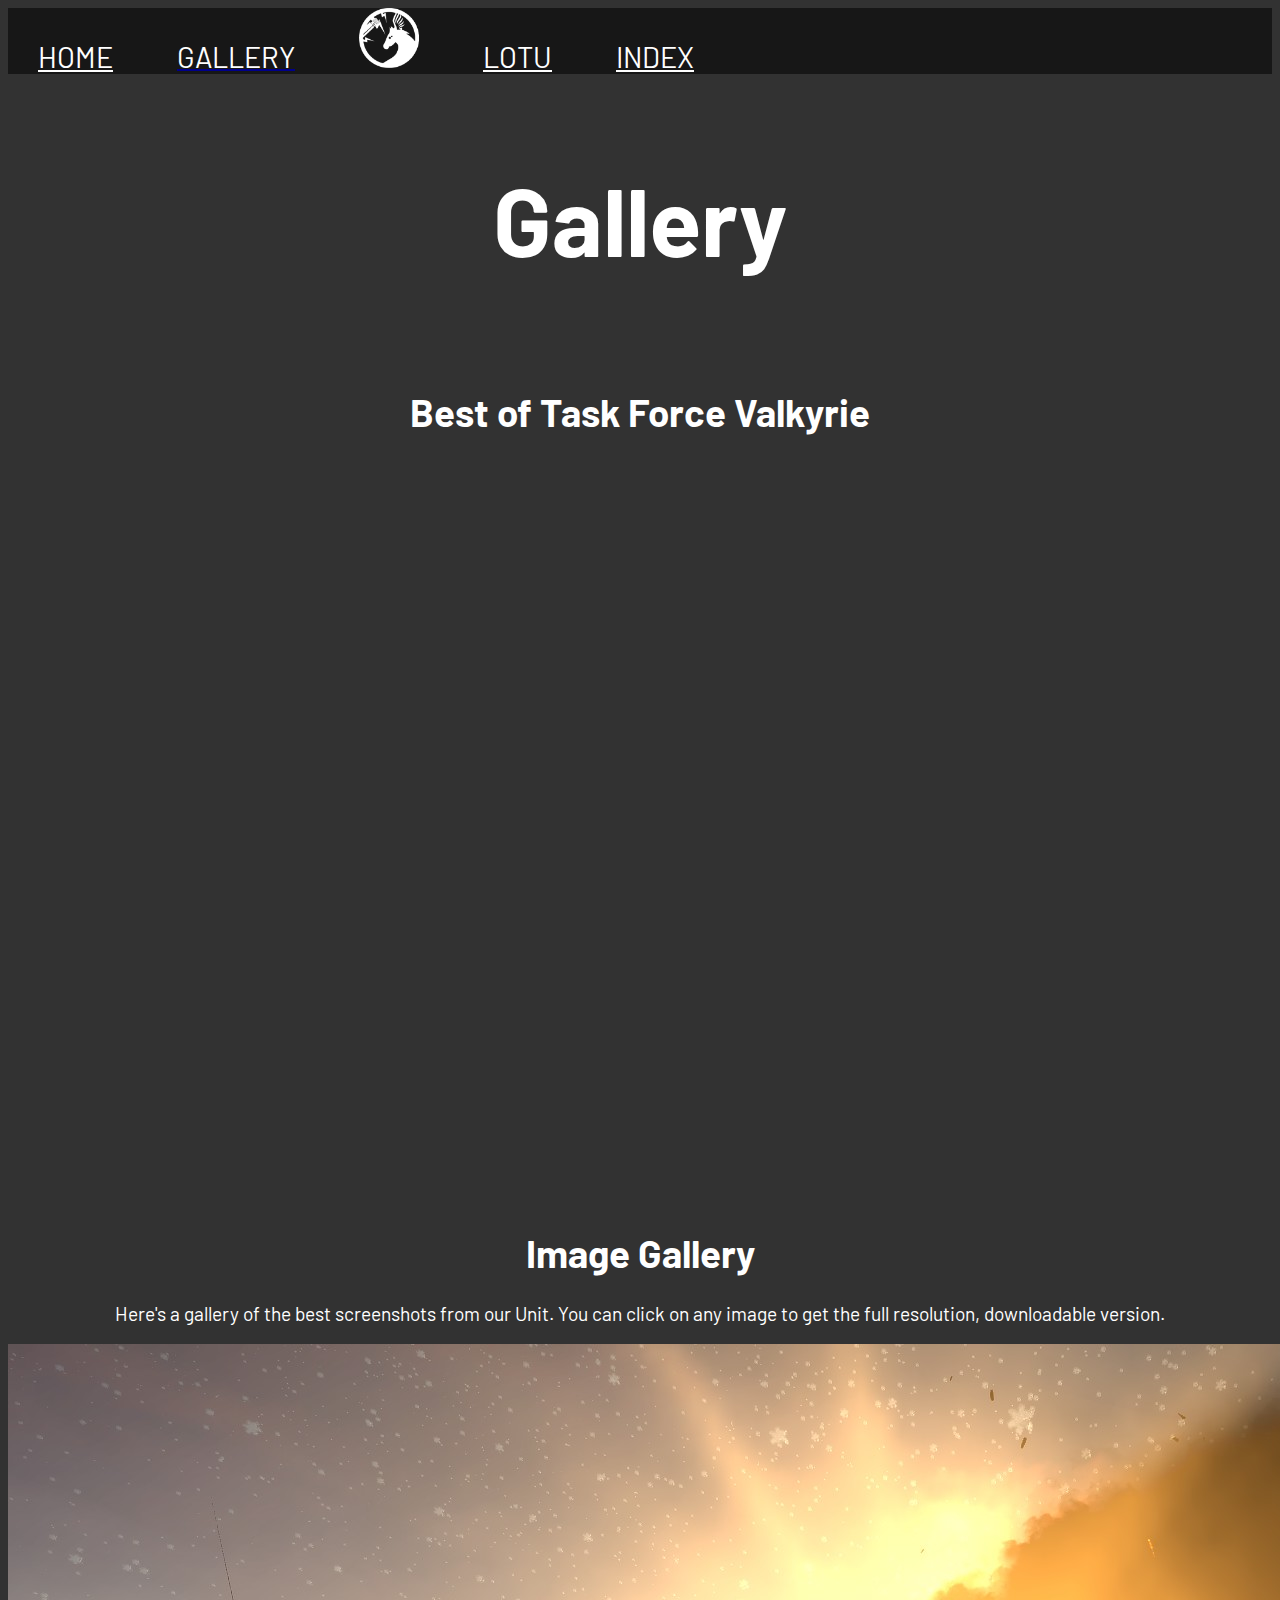
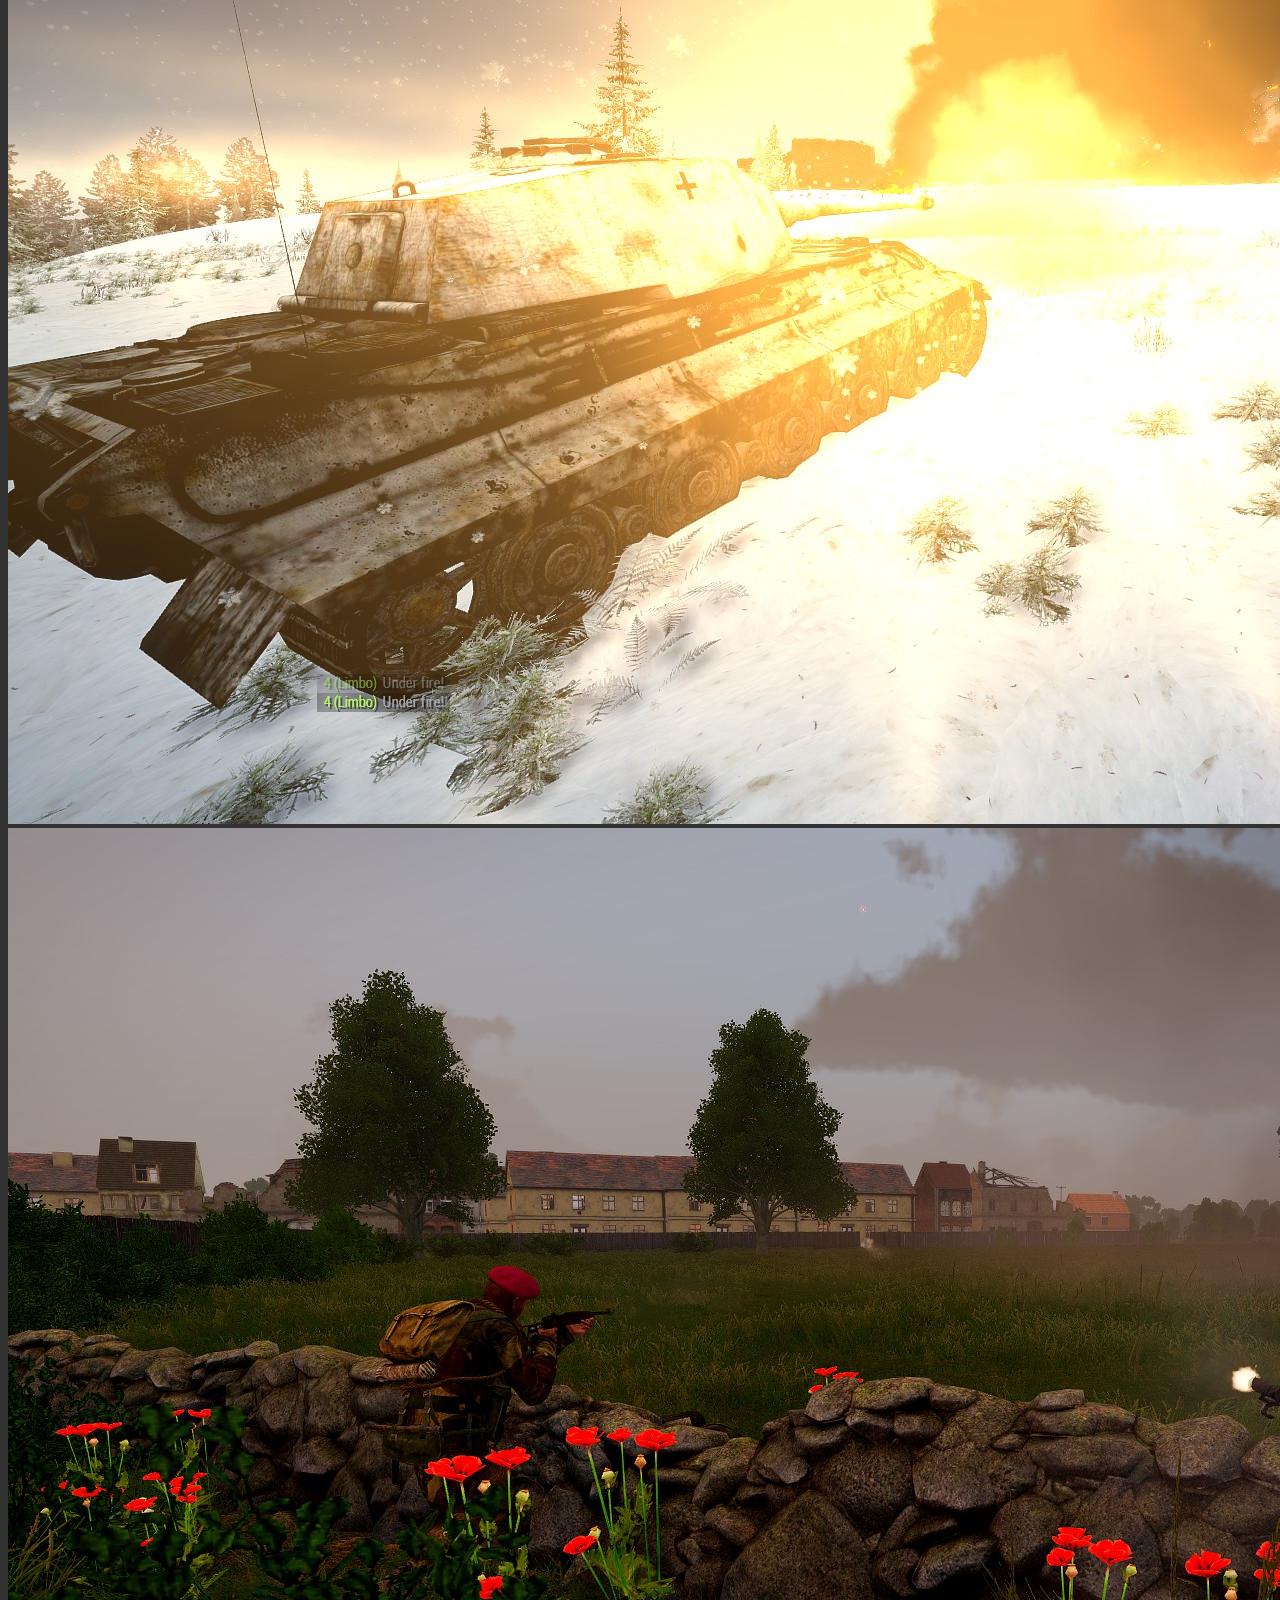
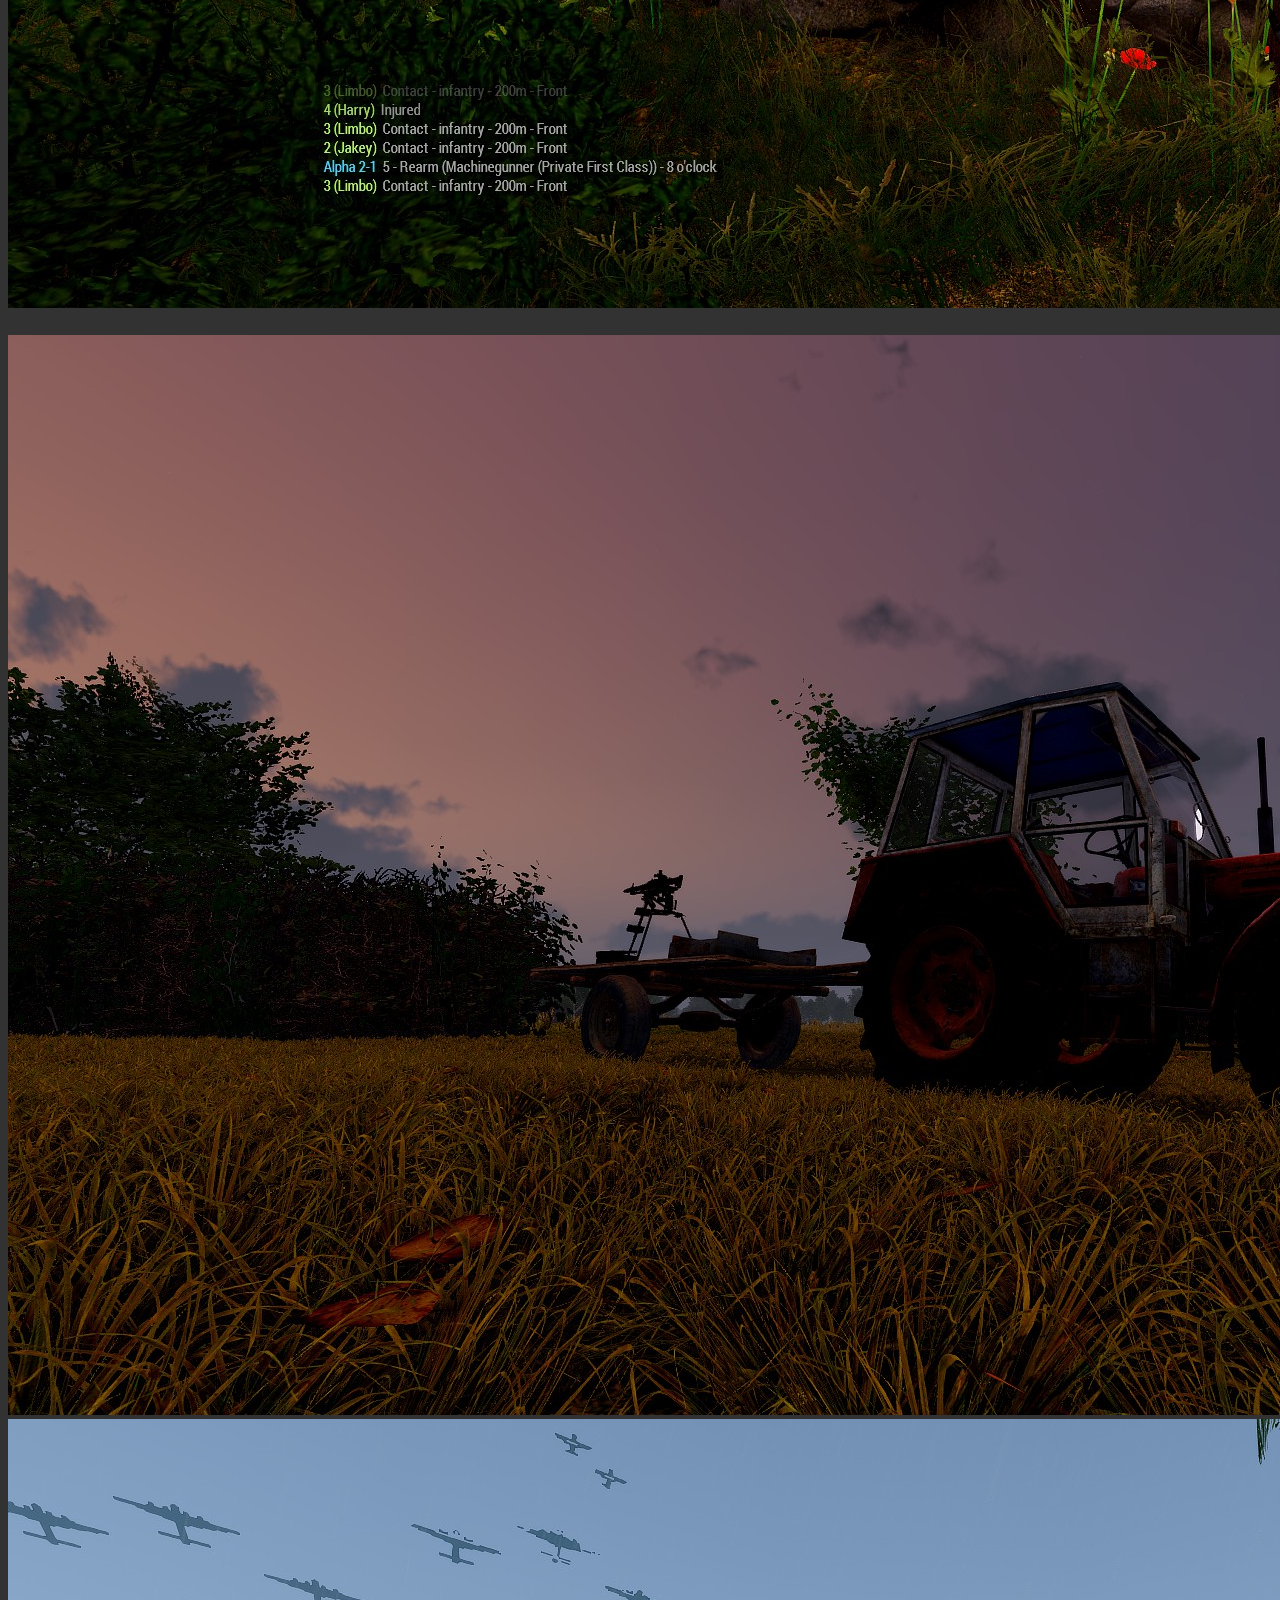
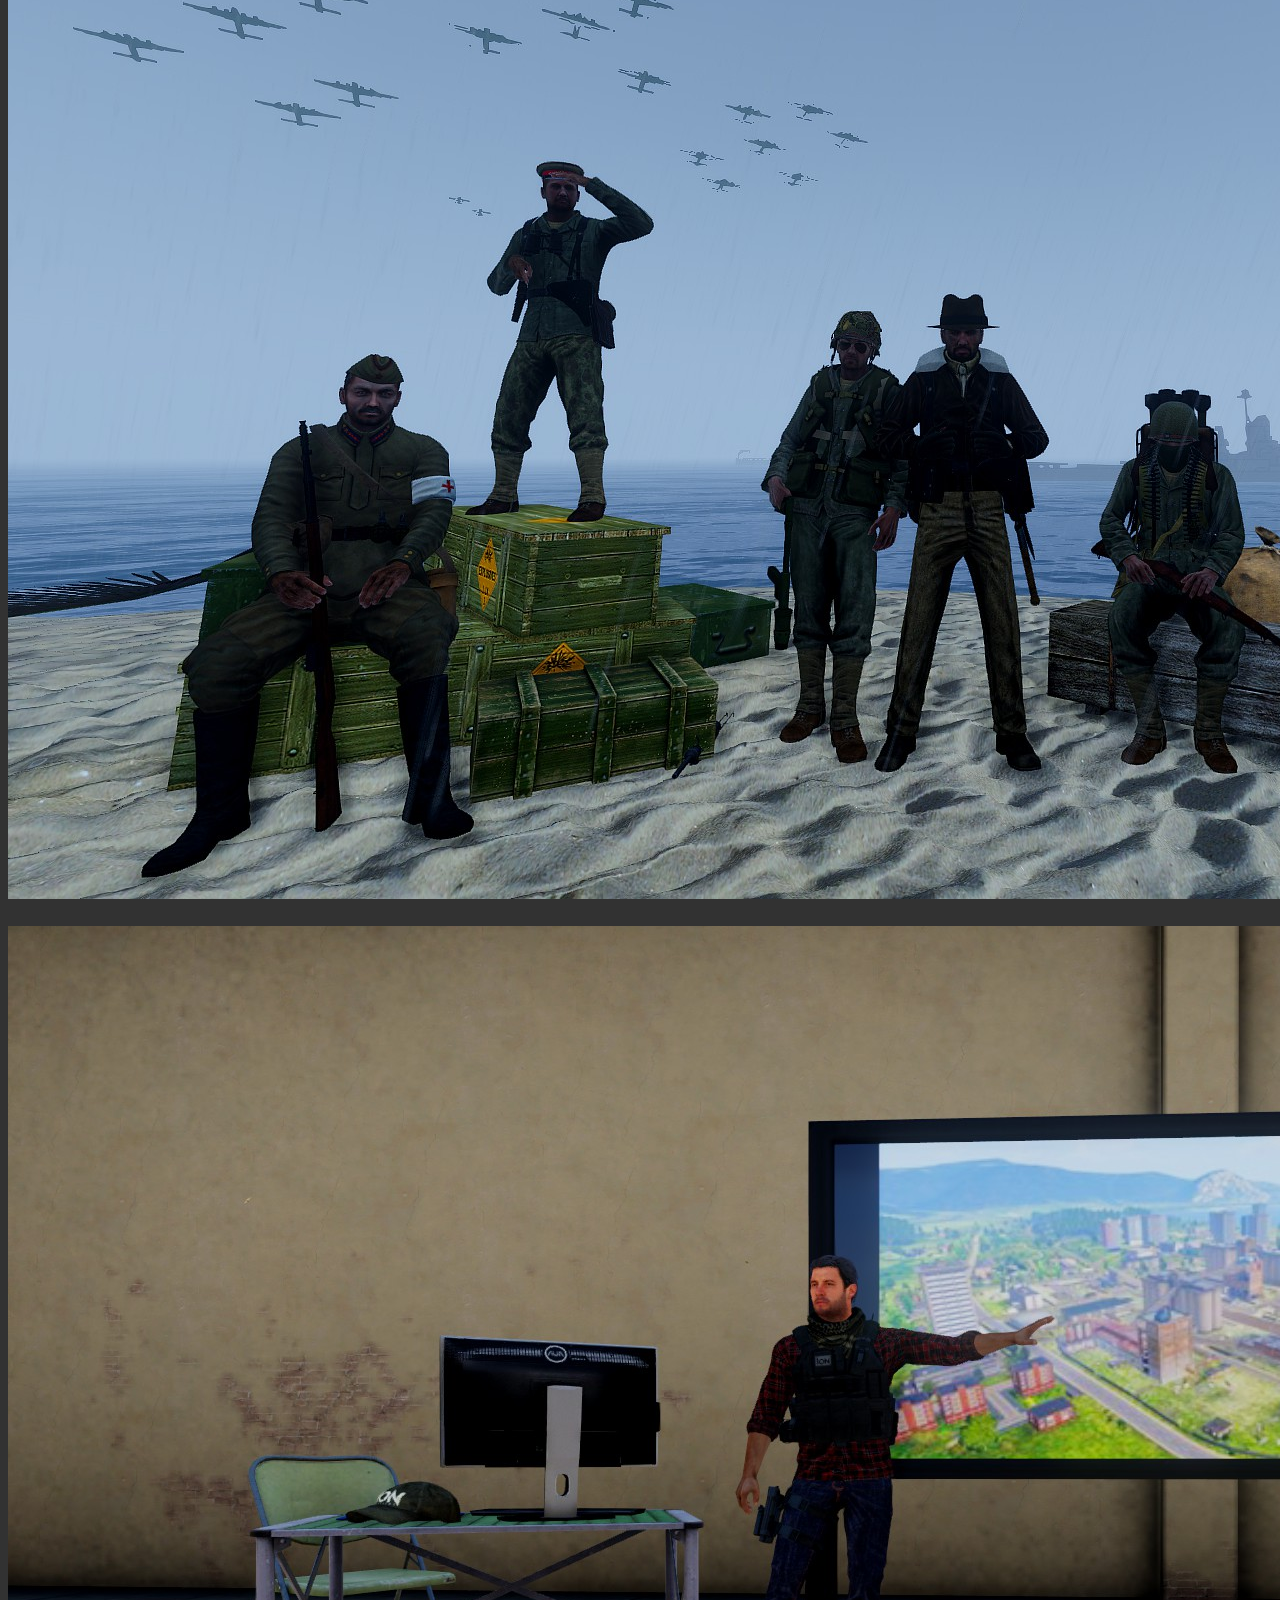
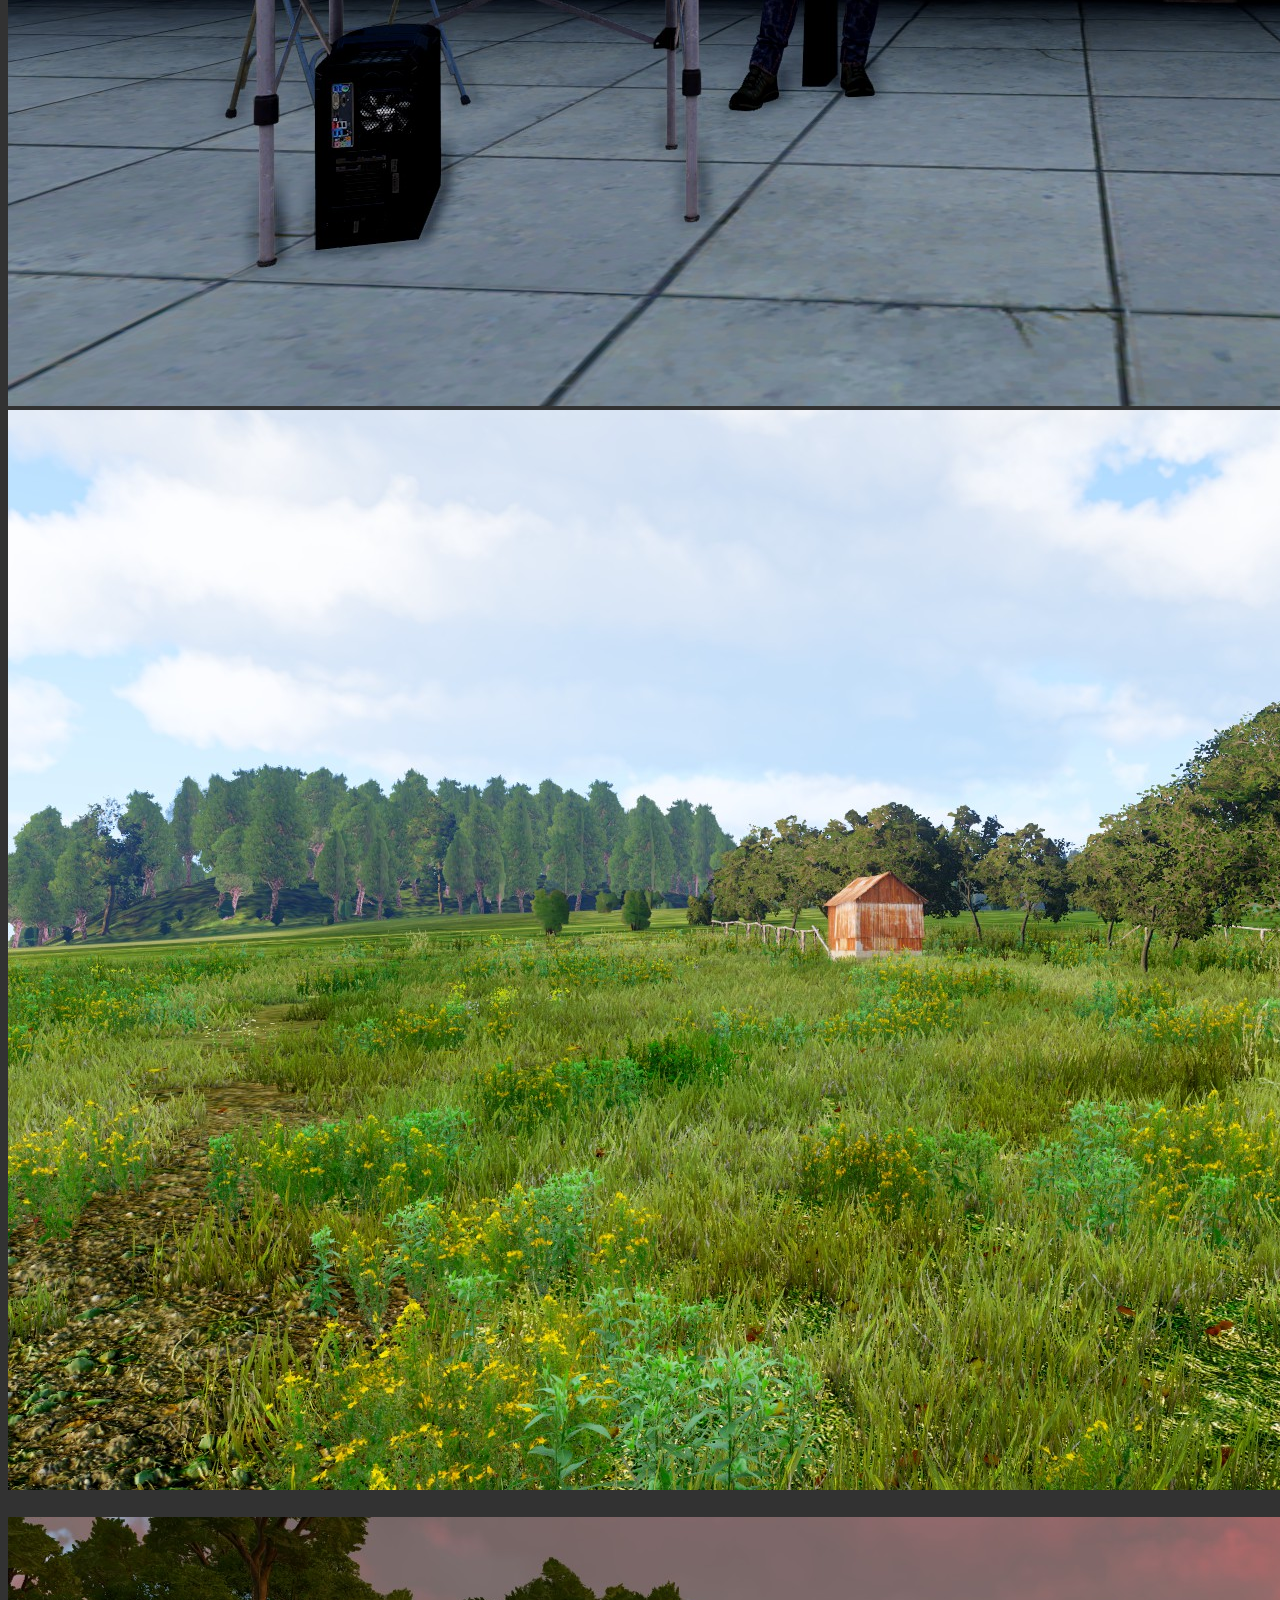
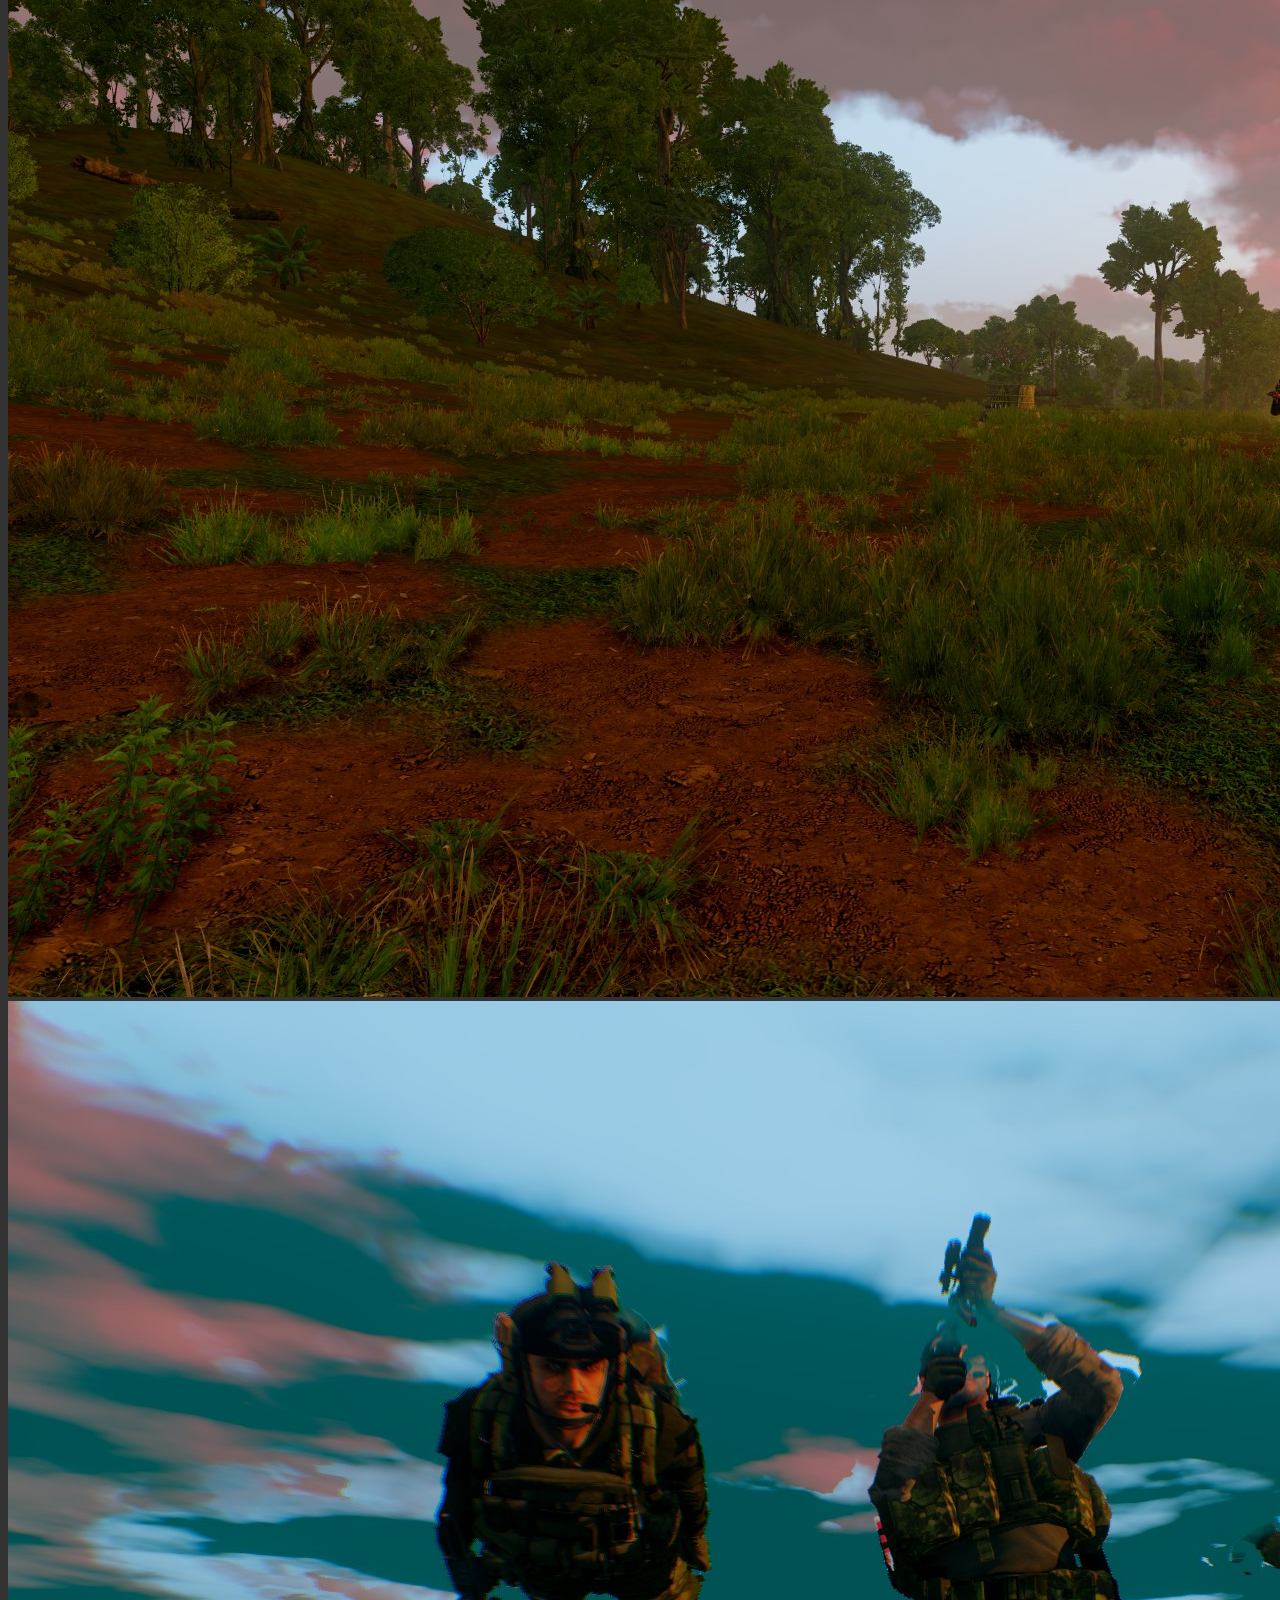
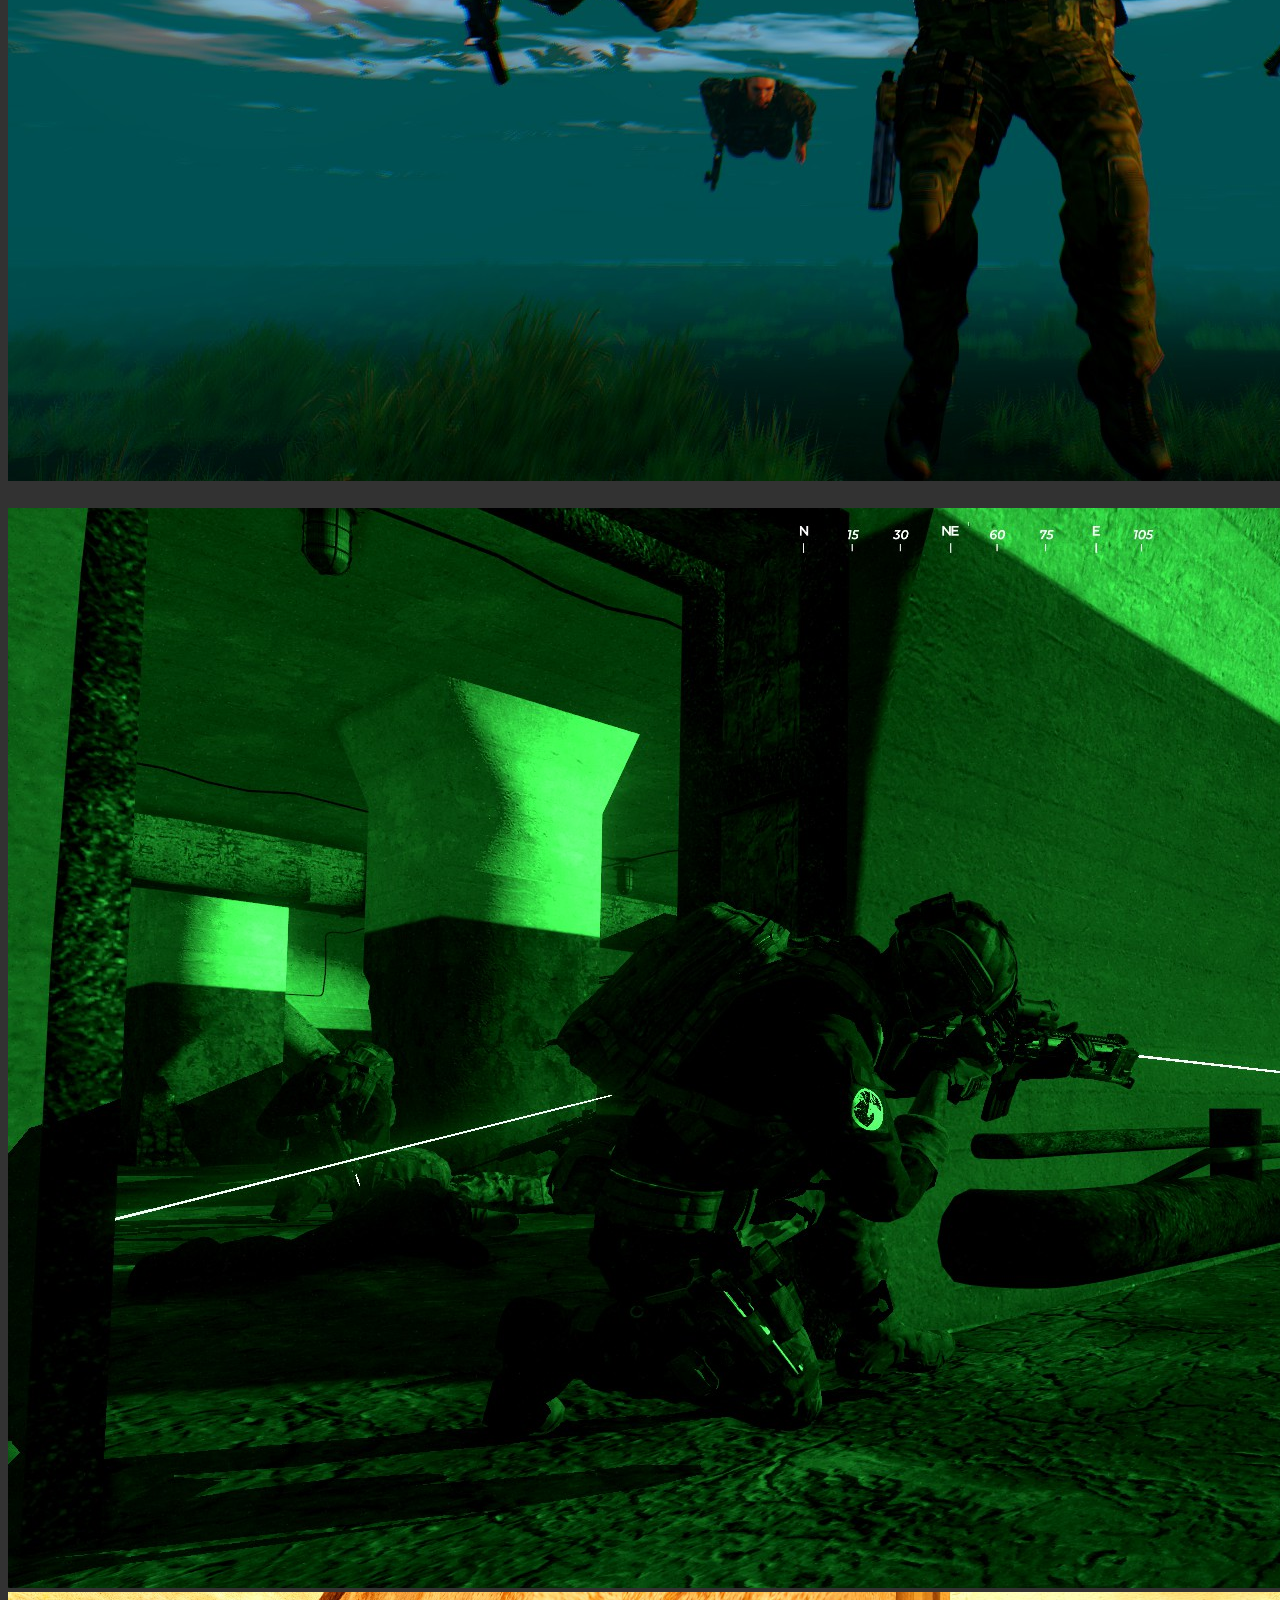
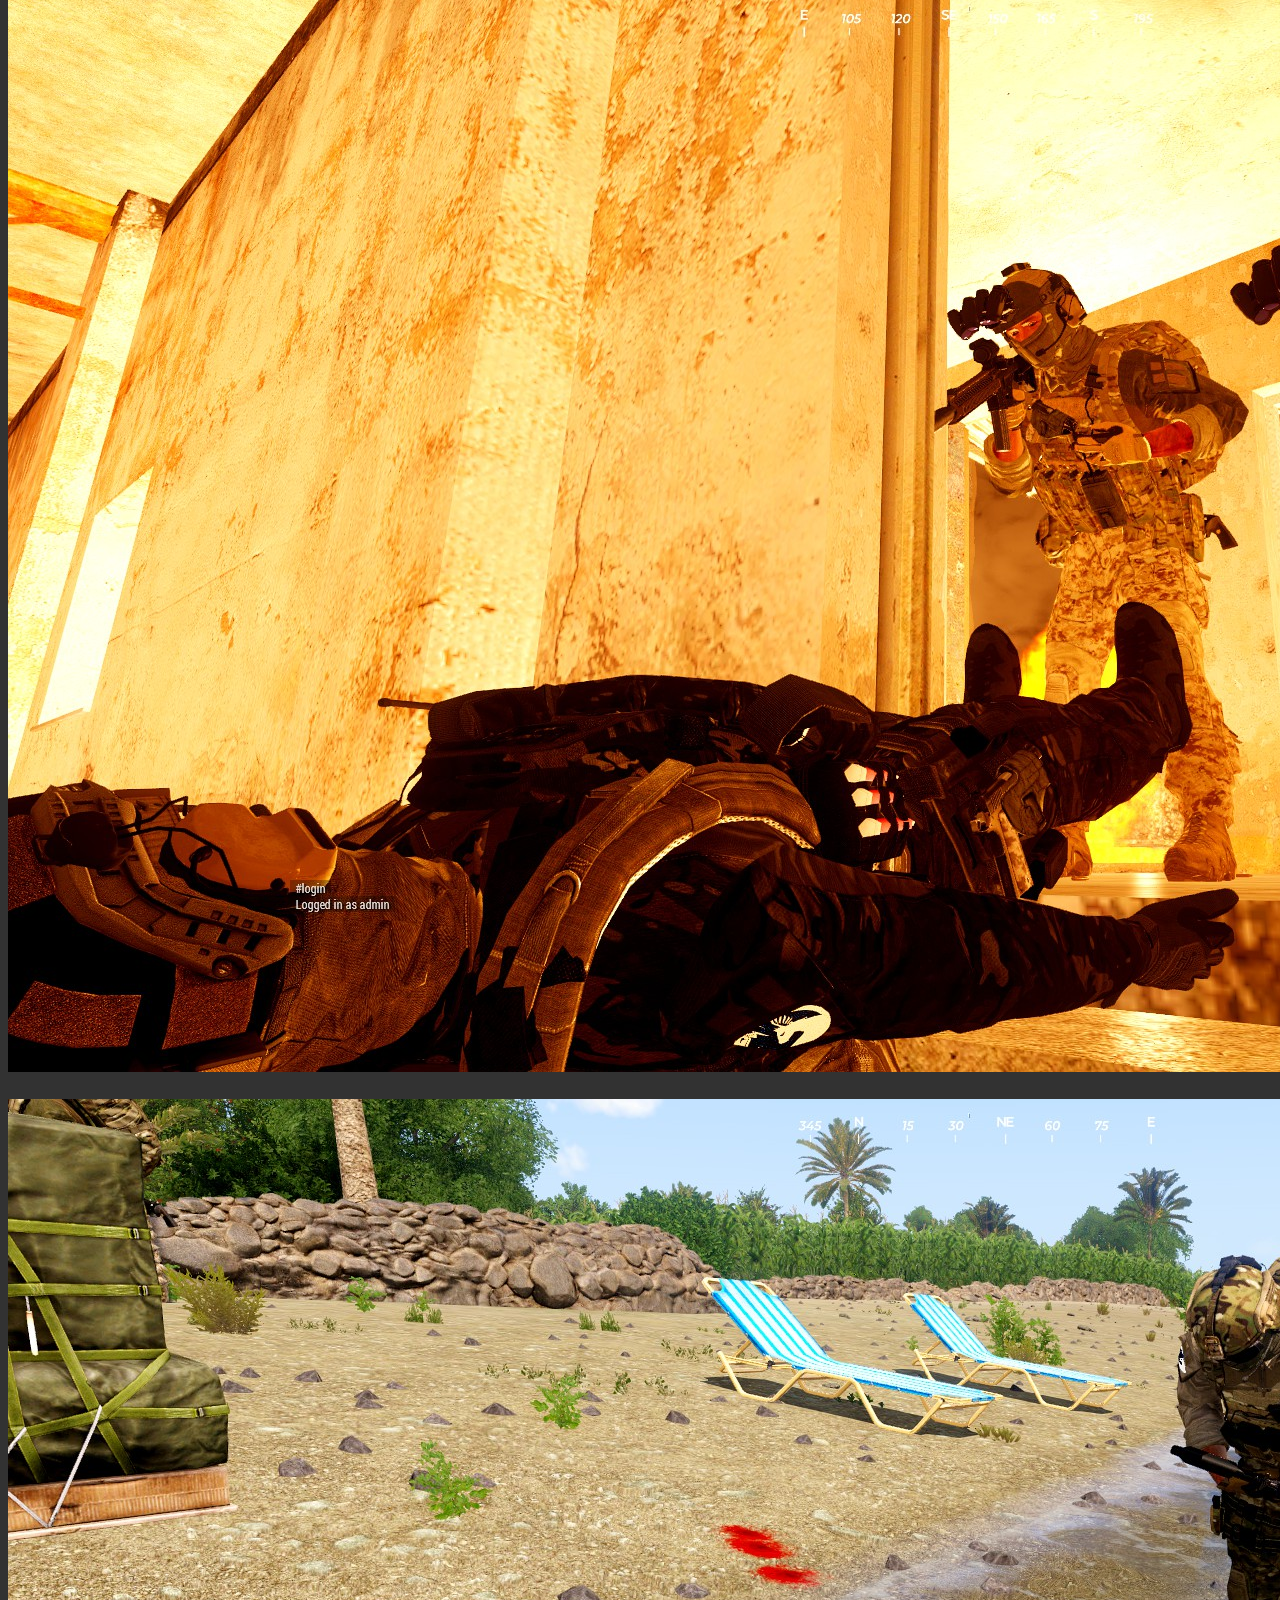
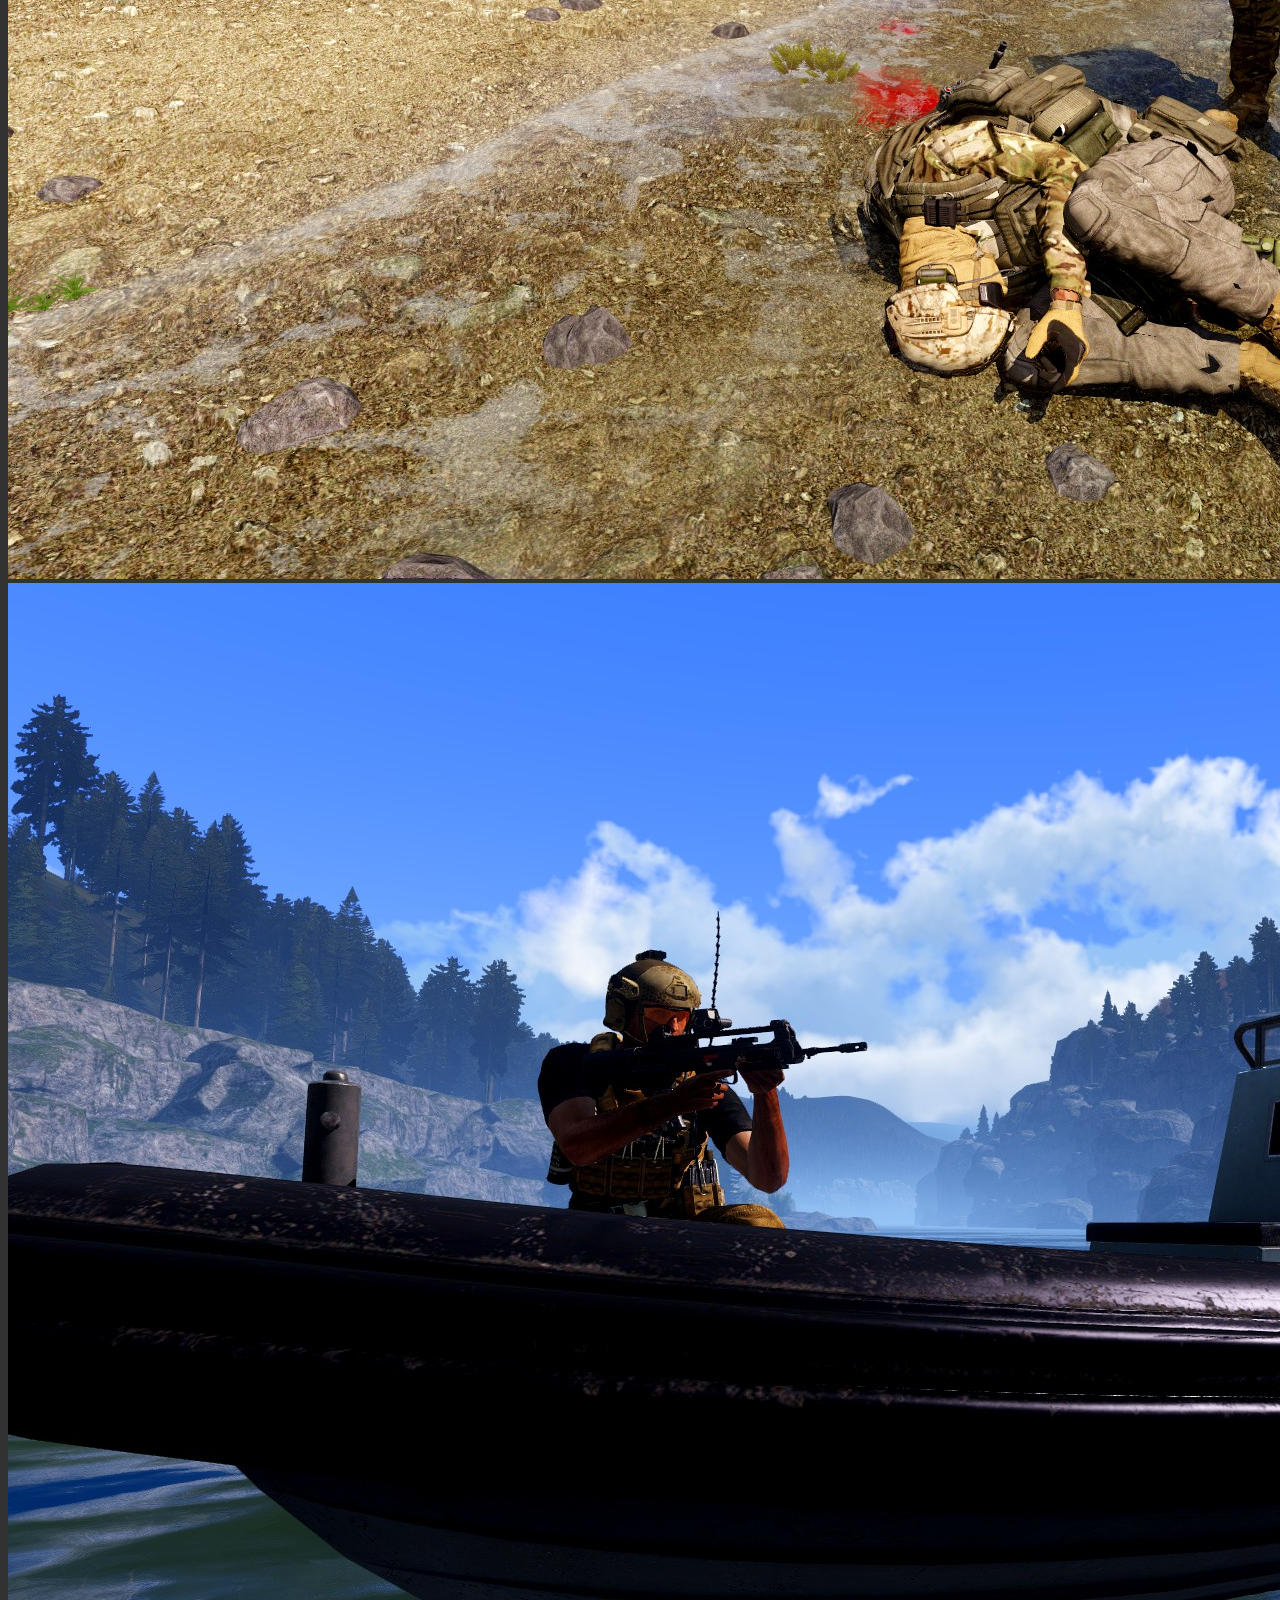
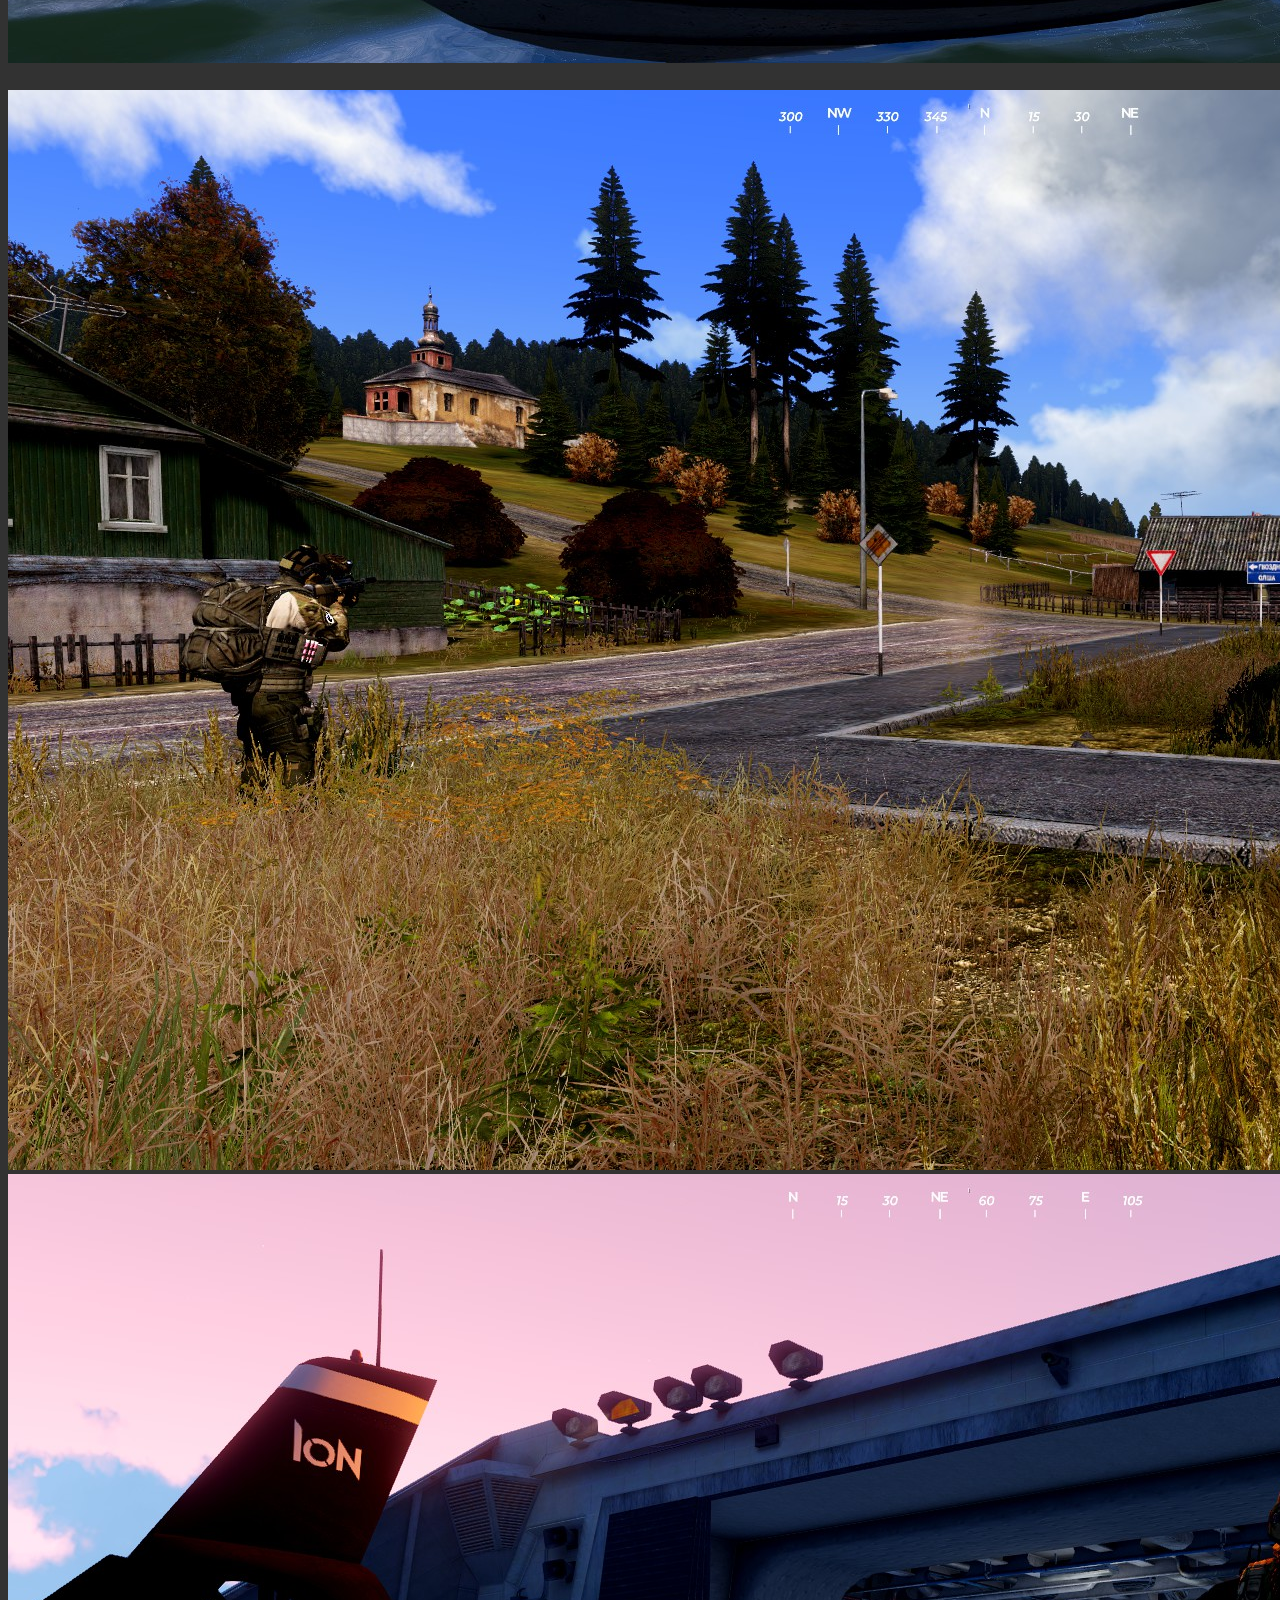
<file: gallery.html>
<!doctype html>
<html lang="en">
  <head>
    <!-- Required meta tags -->
    <meta charset="utf-8">
    <meta name="viewport" content="width=device-width, initial-scale=1, shrink-to-fit=no">
    <!-- Bootstrap CSS -->
    <link rel="stylesheet" href="https://cdn.jsdelivr.net/npm/bootstrap@4.1.3/dist/css/bootstrap.min.css" integrity="sha384-MCw98/SFnGE8fJT3GXwEOngsV7Zt27NXFoaoApmYm81iuXoPkFOJwJ8ERdknLPMO" crossorigin="anonymous">
    <!-- Google Fonts -->
    <link rel="preconnect" href="https://fonts.googleapis.com">
    <link rel="preconnect" href="https://fonts.gstatic.com" crossorigin>
    <link href="https://fonts.googleapis.com/css2?family=Barlow&display=swap" rel="stylesheet">
    <!-- Local Stylesheet -->
    <link rel="stylesheet" href="stylesheet.css">

    <!-- Browser Title -->
    <title>Gallery - TF Valkyrie</title>
  </head>

  <body>

    <!-- Mobile Warning Message -->
    <div id="banner" class="banner">
        <h1>Content Warning:</h1>
        <p>I'm a lazy developer and as I'm doing this more for experimentation and practice than to push a functioning site, this website will not respond correctly to mobile displays.<br><br>Functionality should remain intact, but the website will not look ideal.<Br><br>For the best experience, please browse on desktop. (1080p works best)</p>
    </div>

    <!-- Navbar -->
    <nav class="navbar navbar-expand-lg d-flex justify-content-center bg-dark">
        <a class="nav" href="index.html">HOME</a>
        <a class="nav active" href="gallery.html">GALLERY</a>
        <a class="nav" class="logo" href="index.html"><img src="graphics/logo.png" alt="Description of the image" class="logo"></a>
        <a class="nav" href="lotu.html">LOTU</a>
        <a class="nav" href="opindex.html">INDEX</a>
    </nav>

    <br>
    <div class="row custom-row-class mx-auto no-gutters">
        <div class="col-md-12">
          <div class="custom-box-class p-3" style="text-align: center;">
            <h1 style="font-size: 500%;">Gallery</h1>
          </div>
        </div>
      </div>
      <br>

      <h1 style="text-align: center;">Best of Task Force Valkyrie</h1>
      <div style="display: flex; justify-content: center;">
        <iframe width="1280" height="720" src="https://www.youtube-nocookie.com/embed/videoseries?list=PLC1INcS8YS0YwNwNBMKIgCXhdncSxABxI" title="YouTube video player" frameborder="0" allow="accelerometer; autoplay; clipboard-write; encrypted-media; gyroscope; picture-in-picture; web-share" allowfullscreen></iframe>
      </div>    
      
      <br>

      <h1 style="text-align: center;">Image Gallery</h1>
      <p style="text-align: center;">Here's a gallery of the best screenshots from our Unit. You can click on any image to get the full resolution, downloadable version.</p>
      <div class="row">
        <div class="col-sm-1"></div>
        <div class="col-sm-5">
          <a href="campaign/whodareswins/picture1.jpg" data-toggle="lightbox" data-gallery="gallery">
            <img src="campaign/whodareswins/picture1.jpg" class="img-fluid">
          </a>
        </div>
        <div class="col-sm-5">
          <a href="campaign/whodareswins/picture2.jpg" data-toggle="lightbox" data-gallery="gallery">
            <img src="campaign/whodareswins/picture2.jpg" class="img-fluid">
          </a>
        </div>
        <div class="col-sm-1"></div>
      </div>

      <br>

      <div class="row">
        <div class="col-sm-1"></div>
        <div class="col-sm-5">
          <a href="campaign/whodareswins/picture3.jpg" data-toggle="lightbox" data-gallery="gallery">
            <img src="campaign/whodareswins/picture3.jpg" class="img-fluid">
          </a>
        </div>
        <div class="col-sm-5">
          <a href="campaign/whodareswins/picture4.jpg" data-toggle="lightbox" data-gallery="gallery">
            <img src="campaign/whodareswins/picture4.jpg" class="img-fluid">
          </a>
        </div>
        <div class="col-sm-1"></div>
      </div>

    <br>

      <div class="row">
        <div class="col-sm-1"></div>
        <div class="col-sm-5">
          <a href="campaign/goldenpath/picture1.jpg" data-toggle="lightbox" data-gallery="gallery">
            <img src="campaign/goldenpath/picture1.jpg" class="img-fluid">
          </a>
        </div>
        <div class="col-sm-5">
          <a href="campaign/goldenpath/picture2.jpg" data-toggle="lightbox" data-gallery="gallery">
            <img src="campaign/goldenpath/picture2.jpg" class="img-fluid">
          </a>
        </div>
        <div class="col-sm-1"></div>
      </div>

      <br>

      <div class="row">
        <div class="col-sm-1"></div>
        <div class="col-sm-5">
          <a href="campaign/goldenpath/picture3.jpg" data-toggle="lightbox" data-gallery="gallery">
            <img src="campaign/goldenpath/picture3.jpg" class="img-fluid">
          </a>
        </div>
        <div class="col-sm-5">
          <a href="campaign/goldenpath/picture4.jpg" data-toggle="lightbox" data-gallery="gallery">
            <img src="campaign/goldenpath/picture4.jpg" class="img-fluid">
          </a>
        </div>
        <div class="col-sm-1"></div>
      </div><br>

      <div class="row">
        <div class="col-sm-1"></div>
        <div class="col-sm-5">
          <a href="campaign/dawnbreaker/picture1.jpg" data-toggle="lightbox" data-gallery="gallery">
            <img src="campaign/dawnbreaker/picture1.jpg" class="img-fluid">
          </a>
        </div>
        <div class="col-sm-5">
          <a href="campaign/dawnbreaker/picture2.jpg" data-toggle="lightbox" data-gallery="gallery">
            <img src="campaign/dawnbreaker/picture2.jpg" class="img-fluid">
          </a>
        </div>
        <div class="col-sm-1"></div>
      </div>

      <br>
      
      <div class="row">
        <div class="col-sm-1"></div>
        <div class="col-sm-5">
          <a href="campaign/dawnbreaker/picture3.jpg" data-toggle="lightbox" data-gallery="gallery">
            <img src="campaign/dawnbreaker/picture3.jpg" class="img-fluid">
          </a>
        </div>
        <div class="col-sm-5">
          <a href="campaign/dawnbreaker/picture4.jpg" data-toggle="lightbox" data-gallery="gallery">
            <img src="campaign/dawnbreaker/picture4.jpg" class="img-fluid">
          </a>
        </div>
        <div class="col-sm-1"></div>
      </div>

      <br>
      
      <div class="row">
        <div class="col-sm-1"></div>
        <div class="col-sm-5">
          <a href="campaign/dawnbreaker/picture5.jpg" data-toggle="lightbox" data-gallery="gallery">
            <img src="campaign/dawnbreaker/picture5.jpg" class="img-fluid">
          </a>
        </div>
        <div class="col-sm-5">
          <a href="campaign/dawnbreaker/picture6.jpg" data-toggle="lightbox" data-gallery="gallery">
            <img src="campaign/dawnbreaker/picture6.jpg" class="img-fluid">
          </a>
        </div>
        <div class="col-sm-1"></div>
      </div>

      <br>
      
      <div class="row">
        <div class="col-sm-1"></div>
        <div class="col-sm-5">
          <a href="campaign/dawnbreaker/picture7.jpg" data-toggle="lightbox" data-gallery="gallery">
            <img src="campaign/dawnbreaker/picture7.jpg" class="img-fluid">
          </a>
        </div>
        <div class="col-sm-5">
          <a href="campaign/dawnbreaker/picture8.jpg" data-toggle="lightbox" data-gallery="gallery">
            <img src="campaign/dawnbreaker/picture8.jpg" class="img-fluid">
          </a>
        </div>
        <div class="col-sm-1"></div>
      </div>

      <br>
      
      <div class="row">
        <div class="col-sm-1"></div>
        <div class="col-sm-5">
          <a href="campaign/dawnbreaker/picture9.jpg" data-toggle="lightbox" data-gallery="gallery">
            <img src="campaign/dawnbreaker/picture9.jpg" class="img-fluid">
          </a>
        </div>
        <div class="col-sm-5">
          <a href="campaign/dawnbreaker/picture10.jpg" data-toggle="lightbox" data-gallery="gallery">
            <img src="campaign/dawnbreaker/picture10.jpg" class="img-fluid">
          </a>
        </div>
        <div class="col-sm-1"></div>
      </div>

      <br>
      <h1 style="text-align: center;">YouTube Playlists</h1>
      <p style="text-align: center;">To find videos based on Operations, visit the <a href="opindex.html">Operation Index</a>.</p>
      <div class="container">
        <div class="row">
          <div class="col-md-6">
            <h2 style="text-align: center;">Operation VOD's</h2>
            <iframe width="100%" height="315" src="https://www.youtube-nocookie.com/embed/videoseries?list=PLC1INcS8YS0Z7lblkKelVacxci098_UB3" frameborder="0" allow="accelerometer; autoplay; clipboard-write; encrypted-media; gyroscope; picture-in-picture; web-share" allowfullscreen></iframe>
          </div>
          <div class="col-md-6">
            <h2 style="text-align: center;">Operation Clips</h2>
            <iframe width="100%" height="315" src="https://www.youtube-nocookie.com/embed/videoseries?list=PLC1INcS8YS0aqJs3e8JlJHqD74-Gc43rp" frameborder="0" allow="accelerometer; autoplay; clipboard-write; encrypted-media; gyroscope; picture-in-picture; web-share" allowfullscreen></iframe>
          </div>
        </div>
      </div>
      

  <br>
    
    <!-- Page Footer -->
    <footer class="text-center text-lg-start" style="background-color: #171717;">
        <div class="text-center p-3" style="background-color: #171717; color: #ffffff;">
            All elements on this website are purely fictional, any resemblance to real-world counterparts is coincidental.  
            Task Force Valkyrie makes use of Arma 3 to simulate virtual military operations; this website is in no way endorsed by Bohemia Interactive.
        </div>
    </footer>

    <!-- JS Import -->


  </body>

</html>
</file>
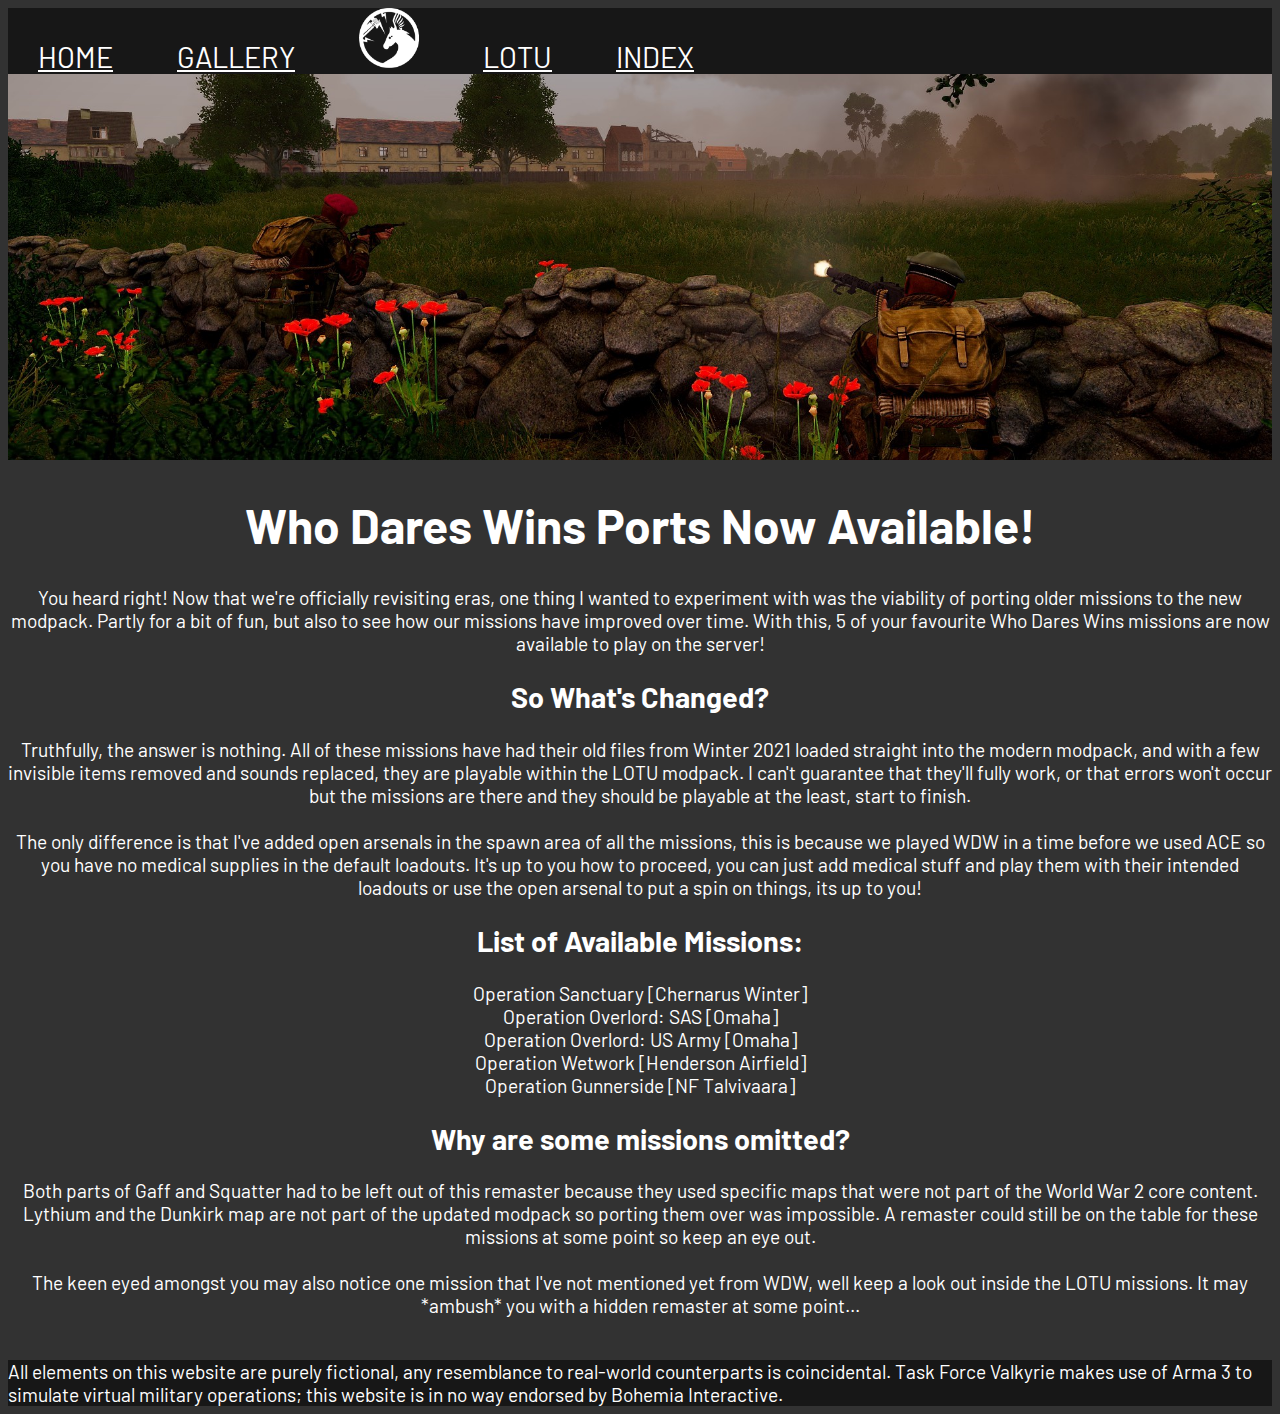
<file: news_wdwports.html>
<!doctype html>
<html lang="en">
  <head>
    <!-- Required meta tags -->
    <meta charset="utf-8">
    <meta name="viewport" content="width=device-width, initial-scale=1, shrink-to-fit=no">
    <!-- Bootstrap CSS -->
    <link rel="stylesheet" href="https://cdn.jsdelivr.net/npm/bootstrap@4.1.3/dist/css/bootstrap.min.css" integrity="sha384-MCw98/SFnGE8fJT3GXwEOngsV7Zt27NXFoaoApmYm81iuXoPkFOJwJ8ERdknLPMO" crossorigin="anonymous">
    <!-- Google Fonts -->
    <link rel="preconnect" href="https://fonts.googleapis.com">
    <link rel="preconnect" href="https://fonts.gstatic.com" crossorigin>
    <link href="https://fonts.googleapis.com/css2?family=Barlow&display=swap" rel="stylesheet">
    <!-- Local Stylesheet -->
    <link rel="stylesheet" href="stylesheet.css">

    <!-- Browser Title -->
    <title>News - TF Valkyrie</title>
  </head>

  <body>

    <!-- Mobile Warning Message -->
    <div id="banner" class="banner">
        <h1>Content Warning:</h1>
        <p>I'm a lazy developer and as I'm doing this more for experimentation and practice than to push a functioning site, this website will not respond correctly to mobile displays.<br><br>Functionality should remain intact, but the website will not look ideal.<Br><br>For the best experience, please browse on desktop. (1080p works best)</p>
    </div>

    <!-- Navbar -->
    <nav class="navbar navbar-expand-lg d-flex justify-content-center bg-dark">
        <a class="nav" href="index.html">HOME</a>
        <a class="nav" href="gallery.html">GALLERY</a>
        <a class="nav" class="logo" href="index.html"><img src="graphics/logo.png" alt="Description of the image" class="logo"></a>
        <a class="nav" href="lotu.html">LOTU</a>
        <a class="nav" href="opindex.html">INDEX</a>
    </nav>

    <!-- Page Content -->

    <img src="news/wdwport.jpg" style="width: 100%; height: auto;">
    <h1 style="text-align: center; font-size: 250%;">Who Dares Wins Ports Now Available!</h1>
    <div class="col-md-12">
    <p style="text-align: center;">
    You heard right! Now that we're officially revisiting eras, one thing I wanted to experiment with was the viability of porting older missions to the new modpack. Partly for a bit of fun, but also to see how our missions have improved over time.
    With this, 5 of your favourite Who Dares Wins missions are now available to play on the server!
    </p>
    
    <h2 style="text-align: center;">So What's Changed?</h2>
    <p style="text-align: center;">
      Truthfully, the answer is nothing. All of these missions have had their old files from Winter 2021 loaded straight into the modern modpack, and with a few invisible items removed and sounds replaced, they are playable within the LOTU modpack.
      I can't guarantee that they'll fully work, or that errors won't occur but the missions are there and they should be playable at the least, start to finish.
      <br><br>The only difference is that I've added open arsenals in the spawn area of all the missions, this is because we played WDW in a time before we used ACE so you have no medical supplies in the default loadouts. It's up to you how to proceed, you can just add medical stuff and play them with their intended loadouts or use the open arsenal to put a spin on things, its up to you! 
    </p>
        
    <h2 style="text-align: center;">List of Available Missions:</h2>
    <p style="text-align: center;">
        Operation Sanctuary [Chernarus Winter]
        <br>Operation Overlord: SAS [Omaha]
        <br>Operation Overlord: US Army [Omaha]
        <br>Operation Wetwork [Henderson Airfield]
        <br>Operation Gunnerside [NF Talvivaara]
    </p>
    
    <h2 style="text-align: center;">Why are some missions omitted?</h2>
    <p style="text-align: center;">
      Both parts of Gaff and Squatter had to be left out of this remaster because they used specific maps that were not part of the World War 2 core content. Lythium and the Dunkirk map are not part of the updated modpack so porting them over was impossible. A remaster could still be on the table for these missions at some point so keep an eye out.
      <br><br>The keen eyed amongst you may also notice one mission that I've not mentioned yet from WDW, well keep a look out inside the LOTU missions. It may *ambush* you with a hidden remaster at some point... 
    </p>

    </div>

    <br>

    <!-- Page Footer -->
    <footer class="text-center text-lg-start" style="background-color: #171717;">
        <div class="text-center p-3" style="background-color: #171717; color: #ffffff;">
            All elements on this website are purely fictional, any resemblance to real-world counterparts is coincidental.  
            Task Force Valkyrie makes use of Arma 3 to simulate virtual military operations; this website is in no way endorsed by Bohemia Interactive.
          </div>
    </footer>

    <!-- JS Import -->


  </body>

</html>
</file>
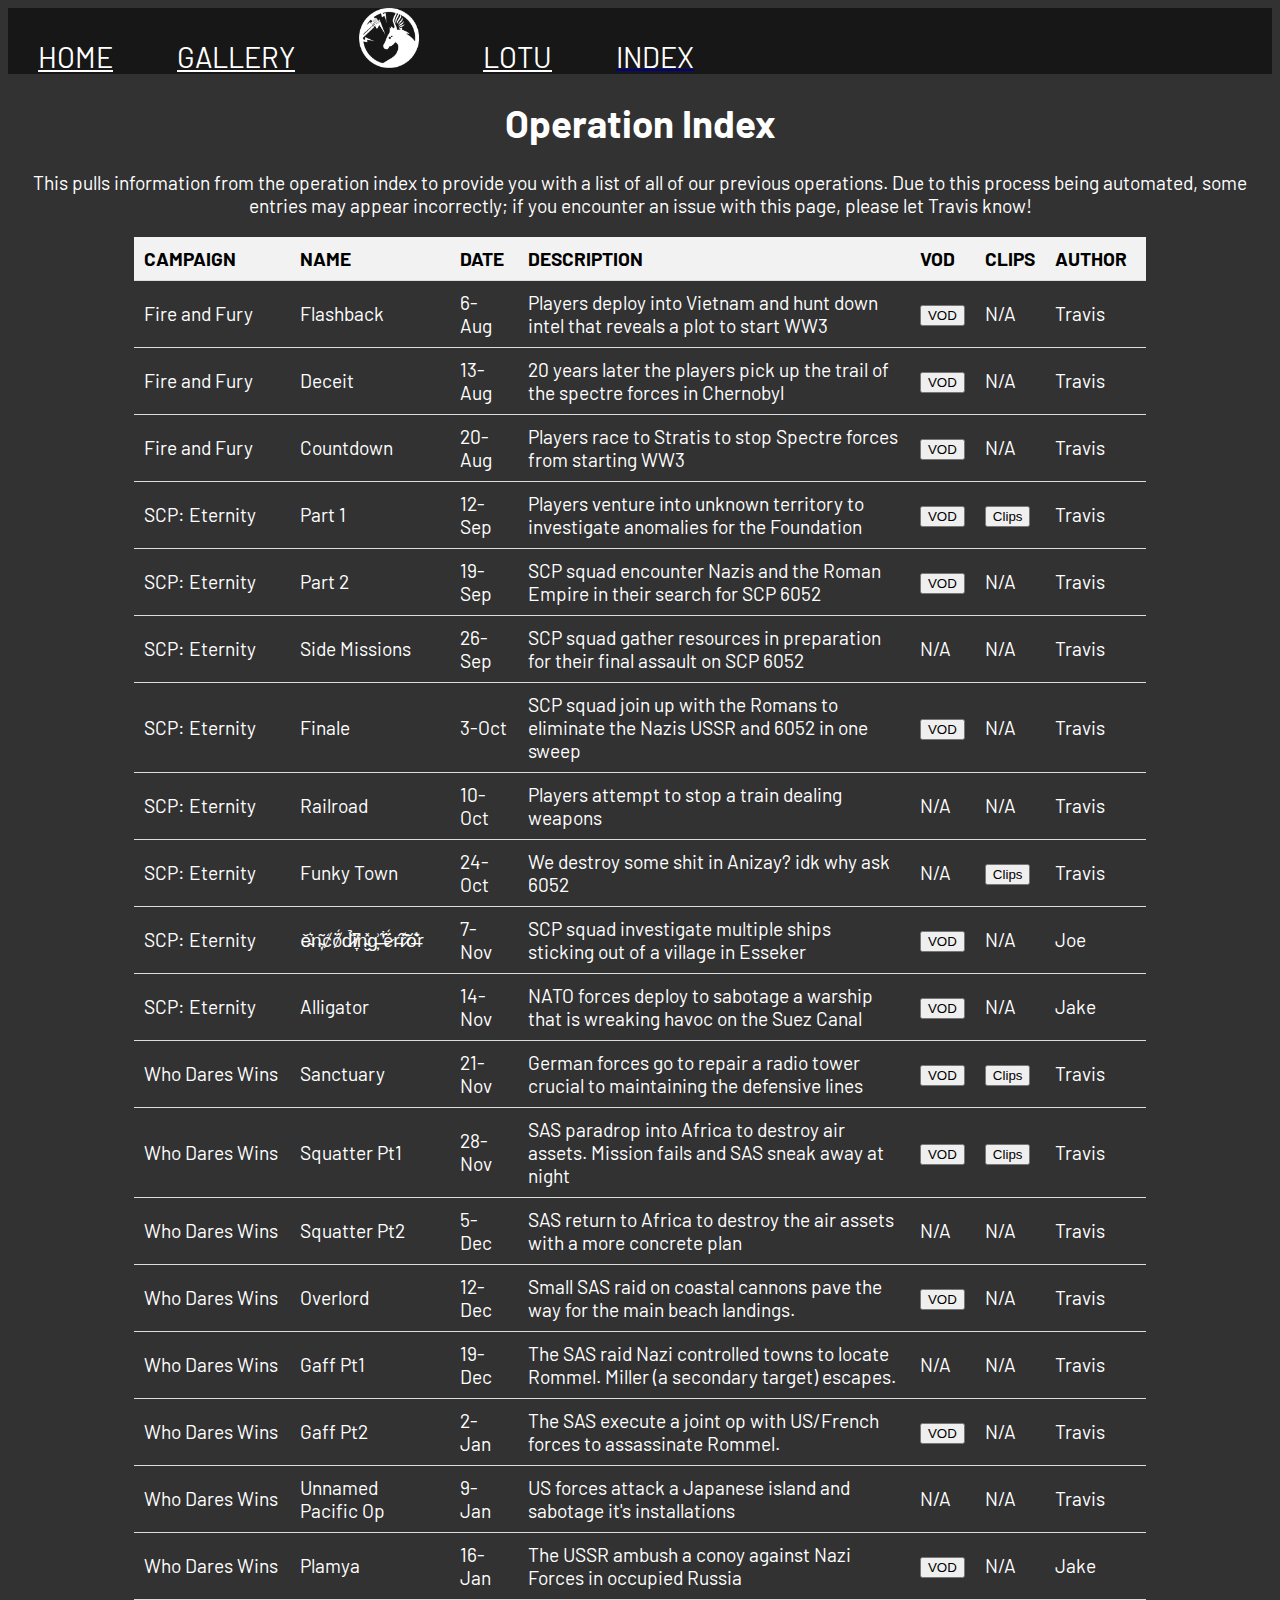
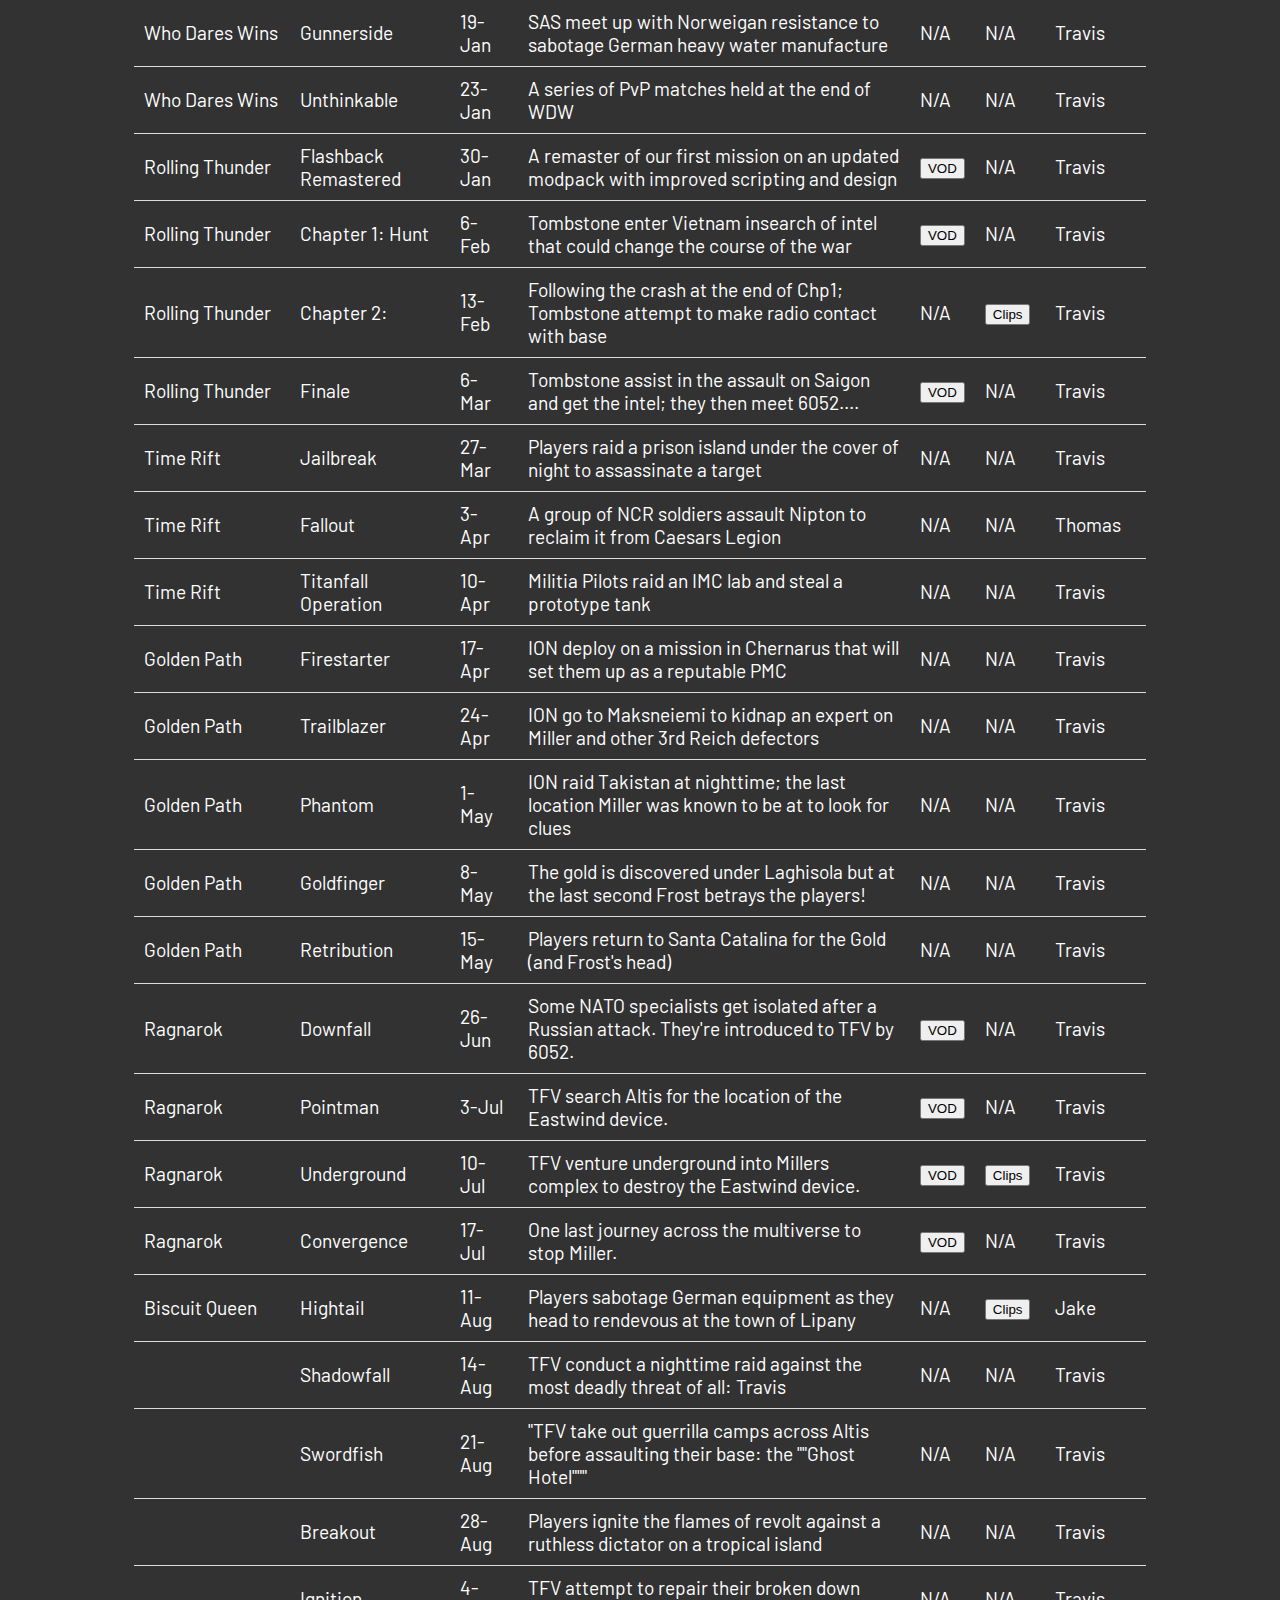
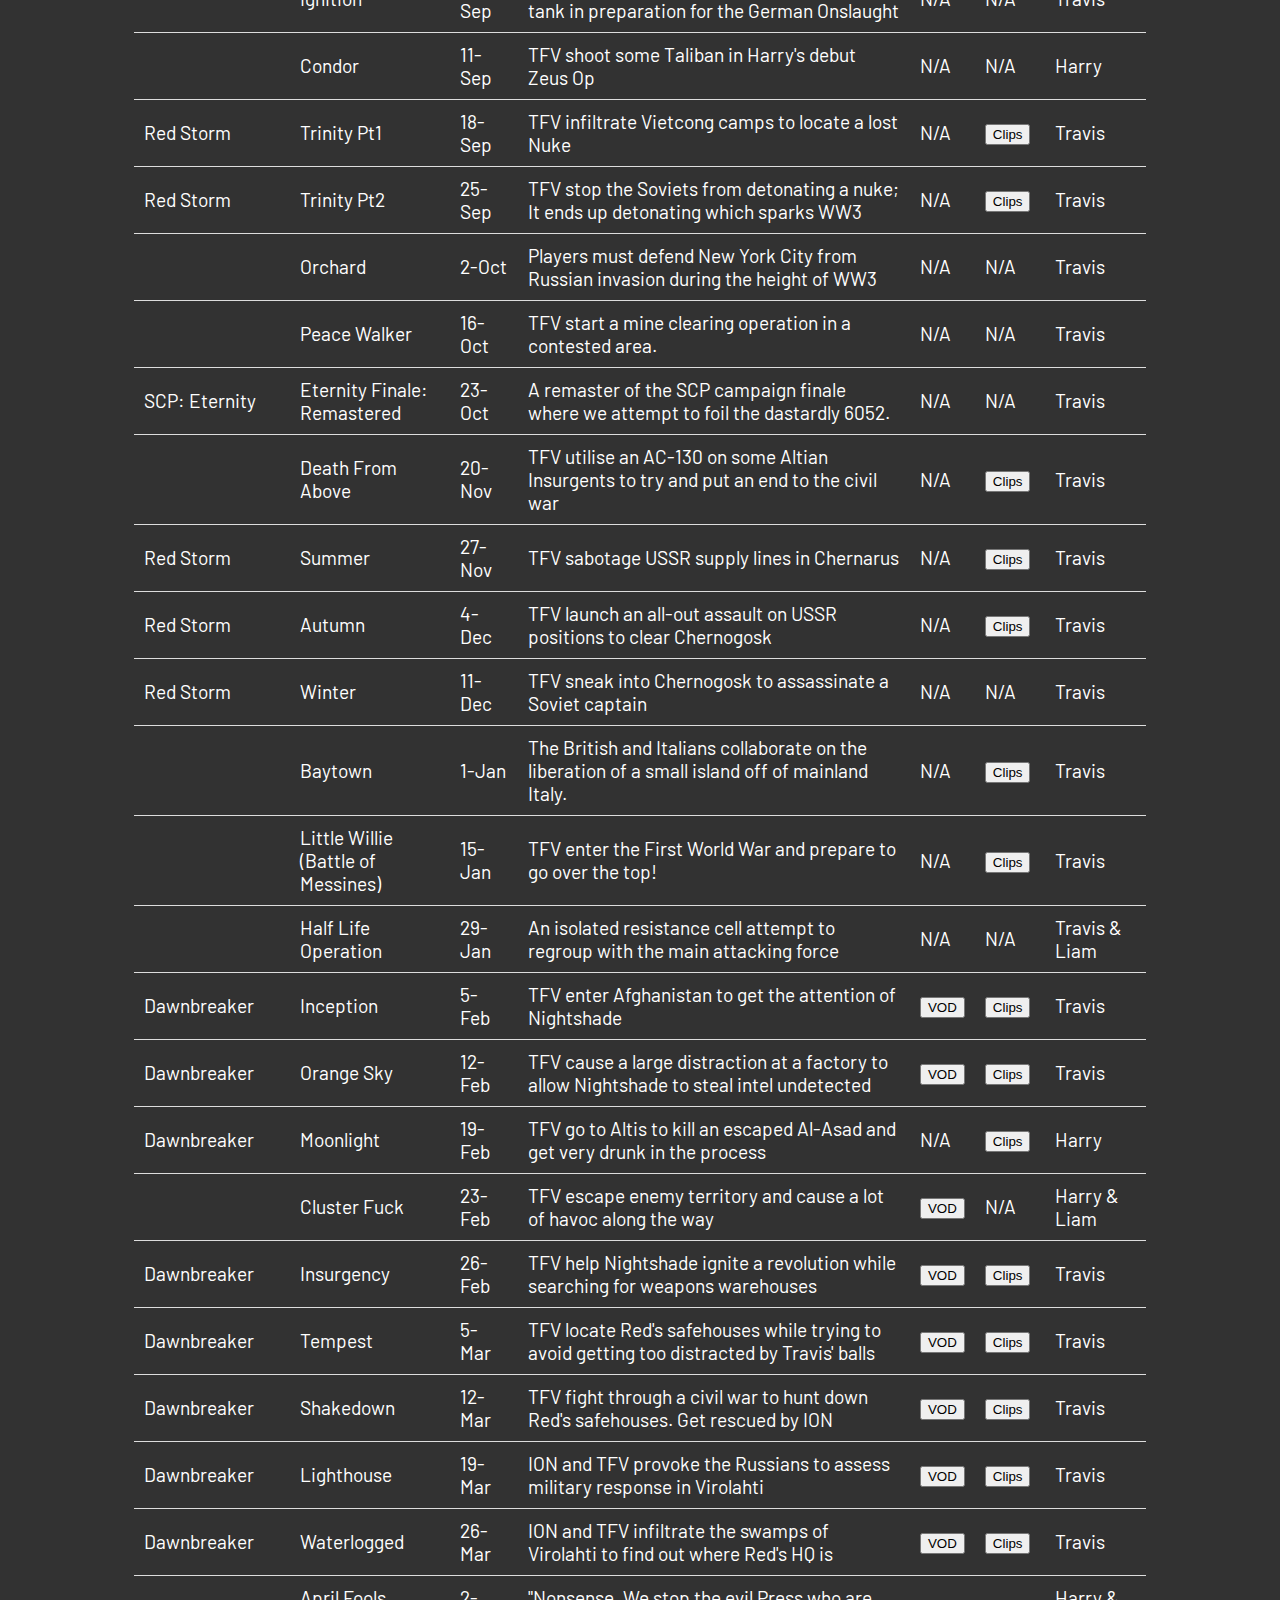
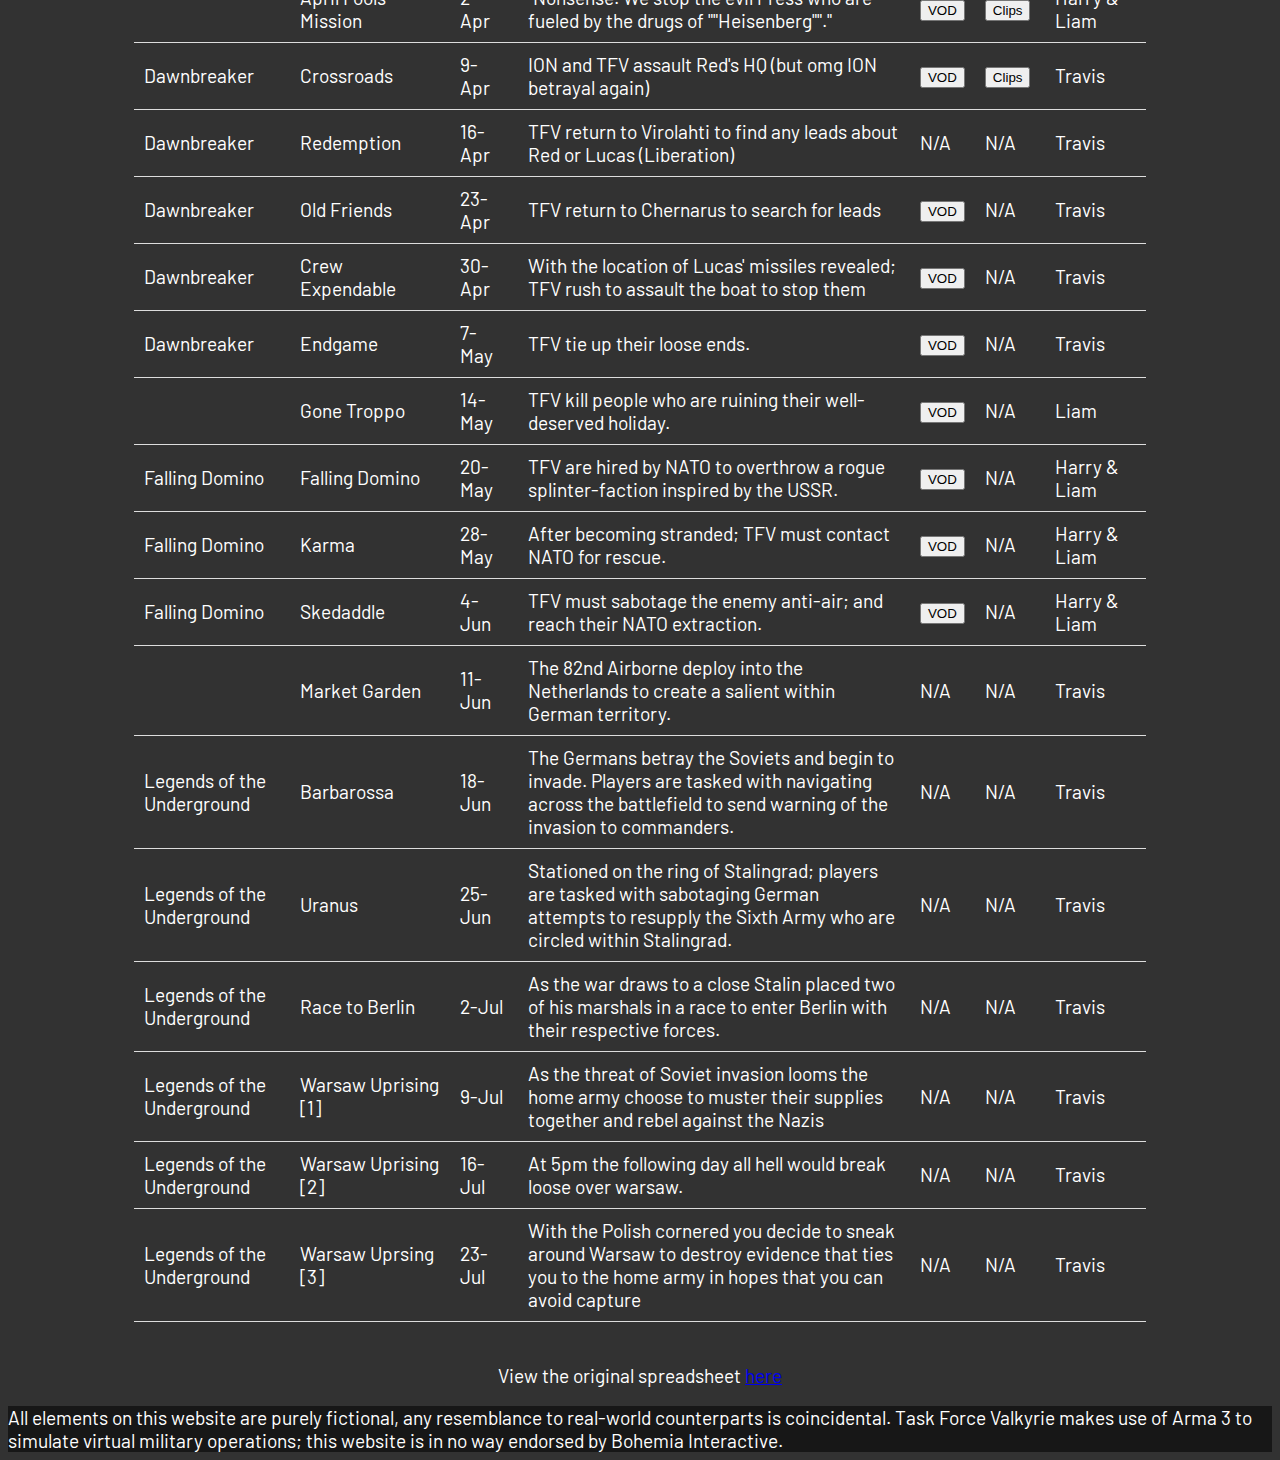
<file: opindex.html>
<!doctype html>
<html lang="en">
  <head>
    <!-- Required meta tags -->
    <meta charset="utf-8">
    <meta name="viewport" content="width=device-width, initial-scale=1, shrink-to-fit=no">
    <!-- Bootstrap CSS -->
    <link rel="stylesheet" href="https://cdn.jsdelivr.net/npm/bootstrap@4.1.3/dist/css/bootstrap.min.css" integrity="sha384-MCw98/SFnGE8fJT3GXwEOngsV7Zt27NXFoaoApmYm81iuXoPkFOJwJ8ERdknLPMO" crossorigin="anonymous">
    <!-- Google Fonts -->
    <link rel="preconnect" href="https://fonts.googleapis.com">
    <link rel="preconnect" href="https://fonts.gstatic.com" crossorigin>
    <link href="https://fonts.googleapis.com/css2?family=Barlow&display=swap" rel="stylesheet">
    <!-- Local Stylesheet -->
    <link rel="stylesheet" href="stylesheet.css">

    <!-- Browser Title -->
    <title>Index - TF Valkyrie</title>
  </head>

  <body>

    <!-- Mobile Warning Message -->
    <div id="banner" class="banner">
        <h1>Content Warning:</h1>
        <p>I'm a lazy developer and as I'm doing this more for experimentation and practice than to push a functioning site, this website will not respond correctly to mobile displays.<br><br>Functionality should remain intact, but the website will not look ideal.<Br><br>For the best experience, please browse on desktop. (1080p works best)</p>
    </div>

    <!-- Navbar -->
    <nav class="navbar navbar-expand-lg d-flex justify-content-center bg-dark">
        <a class="nav" href="index.html">HOME</a>
        <a class="nav" href="gallery.html">GALLERY</a>
        <a class="nav" class="logo" href="index.html"><img src="graphics/logo.png" alt="Description of the image" class="logo"></a>
        <a class="nav" href="lotu.html">LOTU</a>
        <a class="nav active" href="opindex.html">INDEX</a>
    </nav>

    <!-- Page Content -->
    <div class="col-md-12">
    <h1 style="text-align: center;">Operation Index</h1>
    <p style="text-align: center;">This pulls information from the operation index to provide you with a list of all of our previous operations. Due to this process being automated, some entries may appear incorrectly; if you encounter an issue with this page, please let Travis know!</p>
    </div>

    <table id="csvTable">
        <thead>
          <tr id="headerRow"></tr>
        </thead>
        <tbody id="dataRows"></tbody>
    </table>
    
    <script src="indexread.js"></script>

    <br><p style="text-align: center;">View the original spreadsheet <a href="https://docs.google.com/spreadsheets/d/1VHhoU5Y_3i0hicrGgsPBOv1UXwo9Gghe6cosBTQgbmA/edit?usp=sharing">here</a></p>

    <!-- Page Footer -->
    <footer class="text-center text-lg-start" style="background-color: #171717;">
        <div class="text-center p-3" style="background-color: #171717; color: #ffffff;">
            All elements on this website are purely fictional, any resemblance to real-world counterparts is coincidental.  
            Task Force Valkyrie makes use of Arma 3 to simulate virtual military operations; this website is in no way endorsed by Bohemia Interactive.
        </div>
    </footer>

    <!-- JS Import -->


  </body>

</html>
</file>
<file: stylesheet.css>
body {
    color: white;
    background-color: rgb(50, 50, 50);
    font-family: 'Barlow', sans-serif;
    font-size: 120%;
  }

/* Default styles */
.banner {
    display: none;
  }
  
  /* Styles for mobile devices */
  @media (max-width: 767px) {
    .banner {
      display: block;
      background-color: rgb(124, 0, 0);
      color: white;
      text-align: center;
      padding: 10px;
    }
  } 

.logo {
    width: 60px;
    height: 60px;
  }

.navbar .nav-link,
.navbar .nav {
    padding: 0 30px;
    font-size: 150%;
    color: white;
  }

.navbar {
    background-color: #171717 !important;

}

.navbar .nav.active {
    text-decoration: underline;
    text-decoration-thickness: 2px;
    text-decoration-color: darkblue;
  }

  @media (max-width: 767px) {
    .logo {
        display: none;
    }
  }

#data-box {
    width: 250px;
    background-color: #171717;
    padding: 10px;
    border-radius: 5px;
  }
  
table {
    border-collapse: collapse;
    width: 80%;
    margin: 0 auto; /* Centers the table horizontally */
  }
  
  th, td {
    padding: 10px;
    text-align: left;
    border-bottom: 1px solid #ddd;
  }
  
  th {
    background-color: #f2f2f2;
    color: black;
  }

  .video-container {
    display: flex;
    justify-content: center;
    align-items: center;
    height: 100vh;
  }

  /* Adjust the size of the video */
  video {
    max-width: 100%;
    max-height: 100%;
  }

  .left-column, .right-column {
    background-color: #171717 !important;
    color: #fff;
    padding: 20px;
    margin-bottom: 20px;
}
</file>
